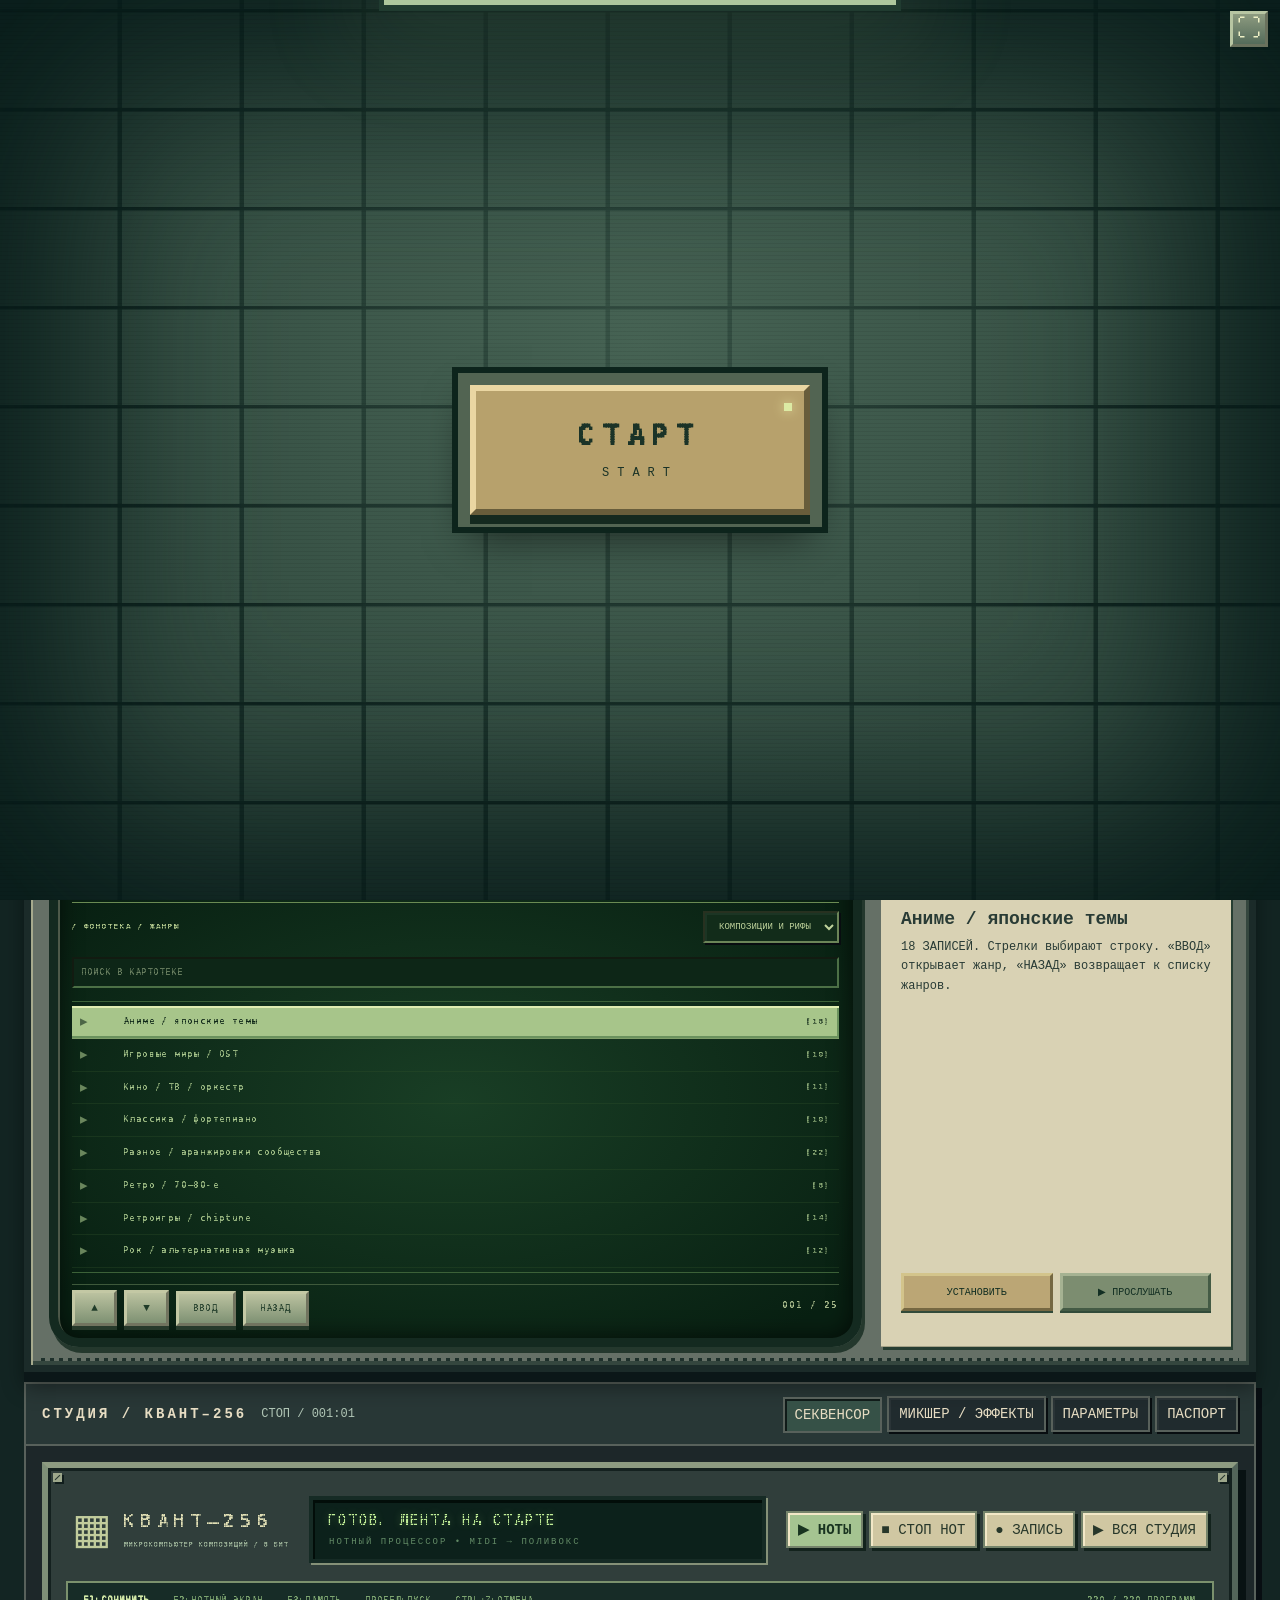
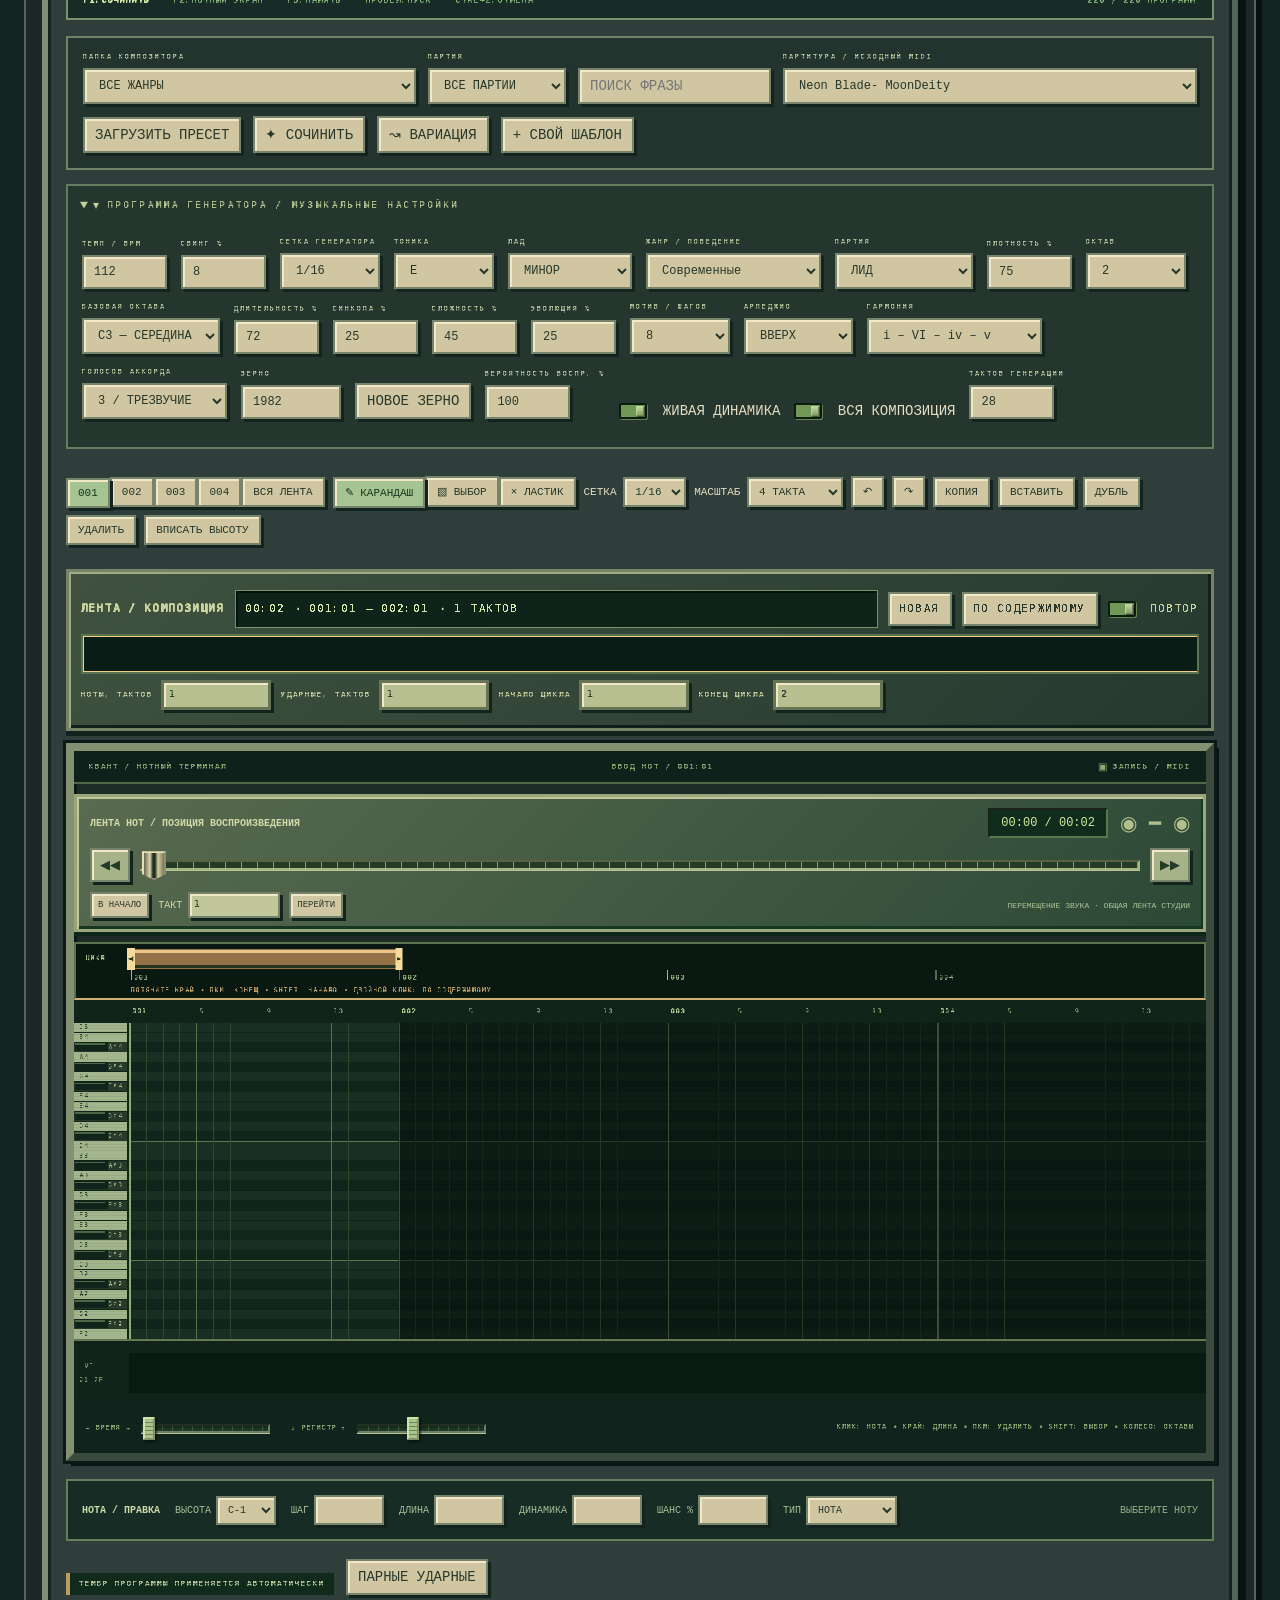
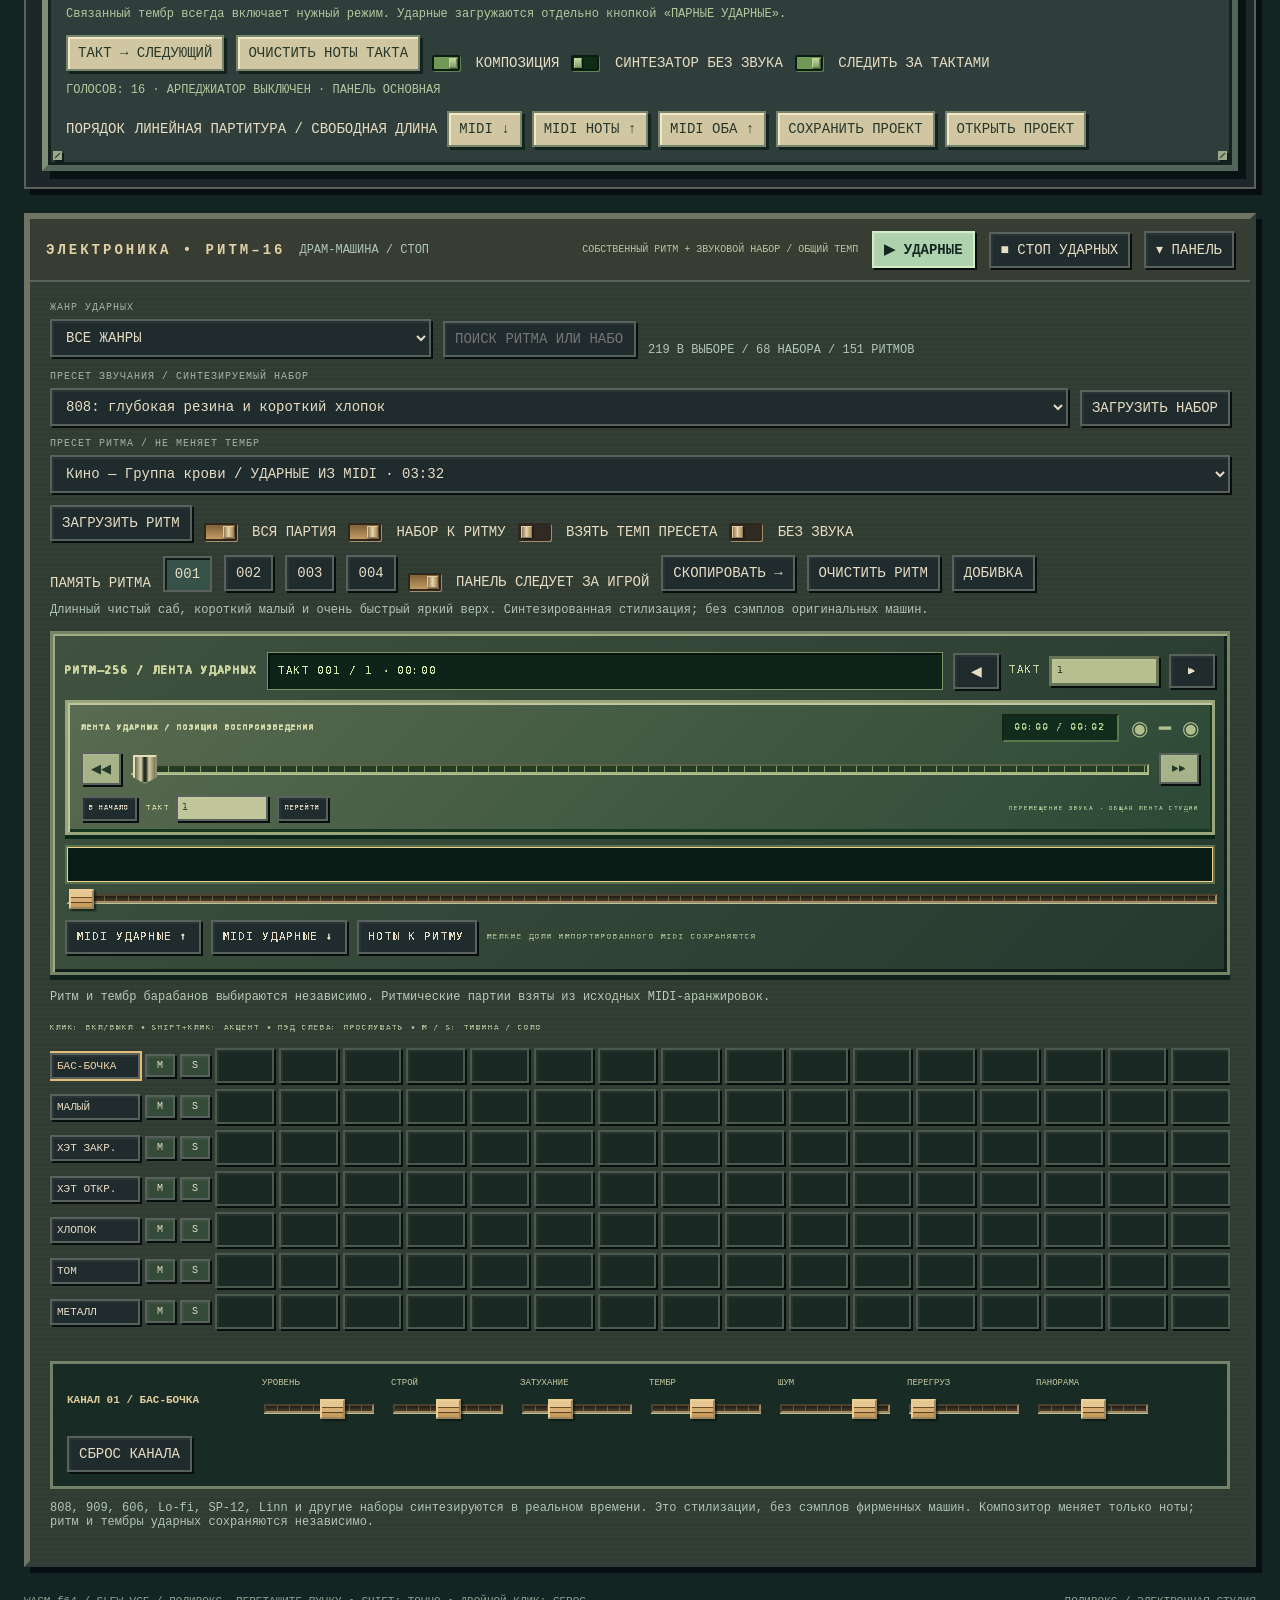
<file: index.html>
<!DOCTYPE html>

<html lang="ru"><head><meta charset="utf-8"/><meta content="width=device-width,initial-scale=1" name="viewport"/><title>ФОРМАНТА — Лаборатория звука</title>
<link href="assets/studio.css?v=8.2.0" rel="stylesheet"/><link href="data:," rel="icon"/>
<!-- Превью ссылки в Discord, Telegram и социальных сетях -->
<meta content="website" property="og:type"/>
<meta content="Formanta — Sound Laboratory" property="og:site_name"/>
<meta content="ru_RU" property="og:locale"/>
<meta content="ФОРМАНТА — Лаборатория звука" property="og:title"/>
<meta content="Поливокс, фонотека настоящих MIDI, драм-машина и лаборатория звука." property="og:description"/>
<meta content="https://Starsclub1999.github.io/polivoks-studio/" property="og:url"/>
<meta content="https://Starsclub1999.github.io/polivoks-studio/preview.png" property="og:image"/>
<meta content="2240" property="og:image:width"/>
<meta content="1010" property="og:image:height"/>
<meta content="ФОРМАНТА — Поливокс и лаборатория звука" property="og:image:alt"/>
<!-- Крупная карточка для X / Twitter -->
<meta content="summary_large_image" name="twitter:card"/>
<meta content="ФОРМАНТА — Лаборатория звука" name="twitter:title"/>
<meta content="Polivoks, real MIDI repertoire, drum machine and a sound laboratory." name="twitter:description"/>
<meta content="https://Starsclub1999.github.io/polivoks-studio/preview.png" name="twitter:image"/>
<link href="assets/formanta.css?v=8.2.0" rel="stylesheet"/><link href="assets/laboratory.css?v=8.2.0" rel="stylesheet"/><link href="assets/laboratory82.css?v=8.2.0" rel="stylesheet"/></head><body class="booting"><button id="full" class="corner-full" title="Полный экран" aria-label="Полный экран">⛶</button><div class="formanta-startup" data-phase="ready" id="formantaStartup"><div class="clinic-wall"></div><div class="clinic-lamp"></div><div class="intro-ready" id="introReady"><button id="introStart"><span class="start-light"></span><b>СТАРТ</b><small>START</small></button></div><div class="intro-logo" hidden="" id="introLogo"><canvas aria-label="Форманта — Лаборатория звука" height="280" id="formantaLogo" width="960"></canvas><div class="intro-scope"><svg aria-hidden="true" viewbox="0 0 600 60"><path d="M0 30H120l10 -8 12 16 13 -34 14 52 14 -50 14 43 12 -26 12 15 13 -8H600"></path></svg></div><div class="logo-caption">ЛАБОРАТОРИЯ ЗВУКА</div><span class="logo-stamp">ЛАБОРАТОРИЯ № 82</span></div><div class="intro-language" hidden="" id="introLanguages"><h1>ВЫБЕРИТЕ ЯЗЫК / CHOOSE YOUR LANGUAGE</h1><button data-intro-language="ru">РУССКИЙ</button><button data-intro-language="en">ENGLISH</button></div><div class="intro-description" hidden="" id="introDescription"><small id="introCaseLabel">ПРИЁМНАЯ / ДЕЛО № 82</small><h1 id="introTitle">ФОРМАНТА</h1><h2 id="introSubtitle">Лаборатория звука</h2><p id="introCopy"></p><p id="introHint"></p><div class="intro-actions"><button id="introManual">ОТКРЫТЬ РУКОВОДСТВО</button><button class="accent" id="introEnter">ВОЙТИ В ЛАБОРАТОРИЮ</button></div><button class="subtle" id="introChangeLanguage">RU / EN</button></div></div><div id="studioApp" inert="">
<header><div class="brand"><span class="emblem">Ф</span><div><strong>ФОРМАНТА</strong><small>ЛАБОРАТОРИЯ ЗВУКА / ЛАБОРАТОРИЯ № 82</small></div></div><div class="toptools"><span id="status"><i class="led" id="audioLed"></i>СТУДИЯ ОЖИДАЕТ</span><button class="accent" id="power">ВКЛЮЧИТЬ ЗВУК</button><button class="red" id="panic" title="Остановить всё: Escape">СБРОС</button><button id="helpBtn">ИНСТРУКЦИЯ</button><button aria-controls="settingsDialog" aria-expanded="false" aria-haspopup="dialog" class="settings-open" id="settingsOpen"><span aria-hidden="true" class="gear-icon">⚙</span><span>НАСТРОЙКИ</span></button></div></header><section id="bootPanel" role="status" style="margin:12px 24px;padding:15px;border:2px solid #8ea885;background:#182a27;color:#e7ddc3;font-family:monospace;line-height:1.6"><h2>ПОЛИВОКС / ЗАПУСК СТУДИИ</h2><p id="bootMessage">Загрузка студии. Для запуска без сервера откройте OPEN_FORMANTA.html. Для модульного сайта используйте localhost или HTTPS.</p><div id="bootDetail"></div><div id="bootActions"><button id="safeStart">ЧИСТЫЙ ЗАПУСК</button><button id="memoryOpen">ПАМЯТЬ И ВОССТАНОВЛЕНИЕ</button></div><noscript><p>Для студии необходимо включить JavaScript.</p></noscript></section>
<section aria-label="Память тембров Поливокса" class="preset-mini" id="synthMemory"><div class="memory-brand"><i class="memory-lamp"></i><b>ЭЛЕКТРОНИКА</b><small>ПАМЯТЬ ТЕМБРОВ · П–82</small></div><label><span>БАНК</span><select id="miniBank"></select></label><label><span>ТИП</span><select id="miniType"></select></label><label class="memory-program"><span>ПРОГРАММА</span><select id="miniPreset"></select></label><label class="memory-tempo"><span>ТЕМП СИНТ.</span><div><input aria-label="Темп синтезатора" id="synthTempo" type="number" min="1" max="450" step="1" value="120" title="Собственный темп арпеджиатора и синхронной модуляции; хранится в программе"/><button id="resetProgram" type="button" title="Восстановить все настройки выбранной программы" aria-label="Восстановить выбранный тембр">↺</button></div></label><div class="memory-buttons"><button id="miniPrevious" title="Предыдущий тембр">◀</button><button id="miniNext" title="Следующий тембр">▶</button><button id="miniListen" title="Прослушать тембр">♪</button><button id="savePatch" title="Сохранить свой тембр">+</button></div><output aria-live="polite" id="miniFxState"></output></section><div class="presetbar legacy-selector-strip"><label>КОЛЛЕКЦИЯ</label><select id="category"></select><select aria-label="Тип тембра" id="presetType"></select><input aria-label="Поиск пресетов" id="presetSearch" placeholder="ПОИСК ТЕМБРА" type="text"/><button id="prev">◀</button><select aria-label="Пресет синтезатора" id="preset"></select><button id="next">▶</button><span id="patchdesc"></span><div class="sep"></div></div>
<div class="type-submenu legacy-selector-strip"><div id="typeMenu" style="display:contents"></div><span class="count" id="presetCount"></span></div>
<div class="panel-toolbar"><span>ПАНЕЛЬ ПРИБОРА</span><button class="on" data-panel="main">ОСНОВНАЯ</button><button data-panel="fx">АРП / ЭФФЕКТЫ</button></div><div class="stage-shell" id="stageShell"><div class="stage-wrap" id="stageWrap"><canvas aria-label="Поливокс, секвенсор и осциллограф. Управление мышью, касанием и клавишами. Доступные ползунки — во вкладке Параметры." height="1010" id="stage" tabindex="0" width="2240"></canvas></div></div><div id="valueTip"></div>
<section aria-label="Картотека композиций и ритмов" class="library-device track-device" id="libraryDevice">
<div class="library-rail"><span class="bolt"></span><div class="device-brand">ЭЛЕКТРОНИКА <b>КМ–82</b><small>ФОНОТЕКА ЛАБОРАТОРИИ</small></div><div class="library-tabs"><button class="on" data-library="music">ФОНОТЕКА</button><button data-library="drum">РИТМЫ / НАБОРЫ</button></div><span class="power-bulb"></span><span class="bolt"></span></div>
<div class="library-body">
<div class="catalog-screen"><div class="catalog-screen-head"><span id="libraryScreenTitle">ФОНОТЕКА / ИСХОДНЫЕ MIDI</span><output id="libraryCount">000</output></div><div class="catalog-menu-bar"><output id="libraryPath"></output><select id="libraryType" aria-label="Тип записи"></select></div><input aria-label="Поиск в картотеке" id="librarySearch" placeholder="ПОИСК В КАРТОТЕКЕ"/><div aria-label="Записи картотеки" class="library-rows" id="libraryRows" role="listbox" tabindex="0"></div><div class="library-transport"><button id="libraryPrevious" aria-label="Предыдущая строка">▲</button><button id="libraryNext" aria-label="Следующая строка">▼</button><button id="libraryEnter">ВВОД</button><button id="libraryBack">НАЗАД</button><span id="libraryPosition">001</span></div></div>
<aside class="catalog-card"><div class="paper-pin"></div><small id="libraryCardTag">КАРТОЧКА КОМПОЗИЦИИ</small><h2 id="libraryCardTitle"></h2><p id="libraryCardDescription"></p><div id="librarySource"></div><label id="libraryPartWrap">ПАРТИЯ MIDI<select id="libraryPart"></select></label><label id="libraryPairWrap"><input checked="" id="libraryPair" type="checkbox"/> НОТЫ + ПАРНЫЕ УДАРНЫЕ</label><label id="libraryPatchWrap">ТЕМБР К КОМПОЗИЦИИ<select id="libraryPatch"></select></label><div class="library-load"><button id="libraryLoad">УСТАНОВИТЬ</button><button id="libraryListen">▶ ПРОСЛУШАТЬ</button></div><span id="libraryBusy" role="status"></span></aside></div></section><section class="workspace" id="mainWorkspace"><div class="racktitle"><strong>СТУДИЯ / КВАНТ–256</strong><span class="readout" id="position">СТОП / 001:01</span><div class="tabs"><button class="on" data-tab="sequencer">СЕКВЕНСОР</button><button data-tab="mixer">МИКШЕР / ЭФФЕКТЫ</button><button data-tab="params">ПАРАМЕТРЫ</button><button data-tab="manual">ПАСПОРТ</button></div></div>
<div class="rackbody" id="sequencer">
<div class="computer-bezel"><span class="rack-screw tl"></span><span class="rack-screw tr"></span><span class="rack-screw bl"></span><span class="rack-screw br"></span>
<div class="computer-head"><div class="computer-mark"><span>▦</span><div><b>КВАНТ–256</b><small>МИКРОКОМПЬЮТЕР КОМПОЗИЦИЙ / 8 БИТ</small></div></div><div class="vfd"><span id="compDisplay">ГОТОВ. ЛЕНТА НА СТАРТЕ</span><small>НОТНЫЙ ПРОЦЕССОР • MIDI → ПОЛИВОКС</small></div><div class="transport"><button class="accent" id="play">▶ НОТЫ</button><button id="stop">■ СТОП НОТ</button><button id="liveRec">● ЗАПИСЬ</button><button id="playAll">▶ ВСЯ СТУДИЯ</button></div></div>
<div class="computer-menu"><b>F1:СОЧИНИТЬ</b><span>F2:НОТНЫЙ ЭКРАН</span><span>F3:ПАМЯТЬ</span><span>ПРОБЕЛ:ПУСК</span><span>CTRL+Z:ОТМЕНА</span><span id="compCount"></span></div>
<div class="controls preset-controls"><label class="field"><span>ПАПКА КОМПОЗИТОРА</span><select id="compGenre"></select></label><label class="field"><span>ПАРТИЯ</span><select id="compRoleFilter"></select></label><input class="book-search" id="compSearch" placeholder="ПОИСК ФРАЗЫ" type="text"/><label class="field grow"><span>ПАРТИТУРА / ИСХОДНЫЙ MIDI</span><select id="compPreset"></select></label><button id="loadComp">ЗАГРУЗИТЬ ПРЕСЕТ</button><button id="generate">✦ СОЧИНИТЬ</button><button id="mutate">↝ ВАРИАЦИЯ</button><button id="saveCompPreset">+ СВОЙ ШАБЛОН</button></div>
<details class="program-settings" open=""><summary>▾ ПРОГРАММА ГЕНЕРАТОРА / МУЗЫКАЛЬНЫЕ НАСТРОЙКИ</summary><div class="controls settings-grid">
<label class="field"><span>ТЕМП / BPM</span><input id="bpm" max="600" min="10" type="number" value="112"/></label><label class="field"><span>СВИНГ %</span><input id="swing" max="65" min="0" type="number" value="8"/></label><label class="field"><span>СЕТКА ГЕНЕРАТОРА</span><select id="division"><option value="4">1/16</option><option value="2">1/8</option><option value="8">1/32</option><option value="3">1/8T</option></select></label>
<label class="field"><span>ТОНИКА</span><select id="root"></select></label><label class="field"><span>ЛАД</span><select id="scale"><option value="minor">МИНОР</option><option value="major">МАЖОР</option><option value="phrygian">ФРИГИЙСКИЙ</option><option value="dorian">ДОРИЙСКИЙ</option><option value="harmonic">ГАРМ. МИНОР</option><option value="pentatonic">ПЕНТАТОНИКА</option><option value="chromatic">ХРОМАТИКА</option><option value="lydian">ЛИДИЙСКИЙ</option><option value="blues">БЛЮЗ</option><option value="whole">ЦЕЛОТОННЫЙ</option></select></label>
<label class="field"><span>ЖАНР / ПОВЕДЕНИЕ</span><select id="genStyle"></select></label><label class="field"><span>ПАРТИЯ</span><select id="compRole"><option value="bass">БАС</option><option selected="" value="lead">ЛИД</option><option value="arp">АРПЕДЖИО</option><option value="pad">ПАД / АККОРДЫ</option><option value="bell">КОЛОКОЛ</option><option value="drone">ДРОН</option><option value="keys">КЛАВИШИ</option><option value="pluck">ЩИПКОВЫЙ</option><option value="fx">ЭФФЕКТ</option><option value="amp">ПЕРКУССИЯ</option><option value="brass">МЕДНЫЕ</option><option value="strings">СТРУННЫЕ</option><option value="poly">ПОЛИФОНИЯ</option></select></label>
<label class="field"><span>ПЛОТНОСТЬ %</span><input id="density" max="100" min="5" type="number" value="75"/></label><label class="field"><span>ОКТАВ</span><select id="octaves"><option>1</option><option selected="">2</option><option>3</option></select></label><label class="field"><span>БАЗОВАЯ ОКТАВА</span><select id="baseOct"><option value="2">C2 — НИЗ</option><option selected="" value="3">C3 — СЕРЕДИНА</option><option value="4">C4 — ВЕРХ</option></select></label>
<label class="field"><span>ДЛИТЕЛЬНОСТЬ %</span><input id="compGate" max="190" min="10" type="number" value="72"/></label><label class="field"><span>СИНКОПА %</span><input id="syncopation" max="100" min="0" type="number" value="25"/></label><label class="field"><span>СЛОЖНОСТЬ %</span><input id="complexity" max="100" min="0" type="number" value="45"/></label><label class="field"><span>ЭВОЛЮЦИЯ %</span><input id="evolution" max="100" min="0" type="number" value="25"/></label>
<label class="field"><span>МОТИВ / ШАГОВ</span><select id="motifLen"><option>4</option><option selected="">8</option><option>16</option></select></label><label class="field"><span>АРПЕДЖИО</span><select id="arpMode"><option value="up">ВВЕРХ</option><option value="down">ВНИЗ</option><option value="pendulum">МАЯТНИК</option><option value="random">СЛУЧАЙНО</option><option value="ordered">ПО МОТИВУ</option></select></label>
<label class="field"><span>ГАРМОНИЯ</span><select id="progression"><option value="0,5,3,4">i – VI – iv – v</option><option value="0,3,5,4">i – iv – VI – v</option><option value="0,6,5,6">i – VII – VI – VII</option><option value="0,0,3,4">i – i – iv – v</option><option value="0,1,0,3">i – II – i – iv</option><option value="0,4,5,3">I – V – vi – IV</option><option value="0,0,0,0">ПЕДАЛЬ / ОДИН АККОРД</option></select></label>
<label class="field"><span>ГОЛОСОВ АККОРДА</span><select id="voicing"><option value="1">1 / МОНО</option><option value="2">2 / ДУЭТ</option><option selected="" value="3">3 / ТРЕЗВУЧИЕ</option><option value="4">4 / СЕПТАККОРД</option></select></label><label class="field"><span>ЗЕРНО</span><input id="compSeed" max="999999" min="1" style="width:100px" type="number" value="1982"/></label><button id="newSeed">НОВОЕ ЗЕРНО</button>
<label class="field"><span>ВЕРОЯТНОСТЬ ВОСПР. %</span><input id="probability" max="100" min="0" type="number" value="100"/></label><label><input checked="" id="human" type="checkbox"/> ЖИВАЯ ДИНАМИКА</label><label><input checked="" id="generateAll" type="checkbox"/> ВСЯ КОМПОЗИЦИЯ</label><label class="field"><span>ТАКТОВ ГЕНЕРАЦИИ</span><input id="generateBars" max="4294967295" min="1" type="number" value="28"/></label>
</div></details>
<div class="roll-toolbar"><div><button class="bank on" data-bank="0">A</button><button class="bank" data-bank="1">B</button><button class="bank" data-bank="2">C</button><button class="bank" data-bank="3">D</button><button id="rollAll">ВСЯ ЛЕНТА</button></div><div><button class="on" id="toolDraw" title="Рисовать ноты">✎ КАРАНДАШ</button><button id="toolSelect" title="Выделять ноты">▧ ВЫБОР</button><button id="toolErase">× ЛАСТИК</button></div><label>СЕТКА <select id="rollSnap"><option value="1">1/16</option><option value=".5">1/32</option><option value=".25">1/64</option><option value="2">1/8</option><option value="4">1/4</option></select></label><label>МАСШТАБ <select id="rollSpan"><option value="64">4 ТАКТА</option><option value="128">8 ТАКТОВ</option><option value="256">16 ТАКТОВ</option><option value="512">32 ТАКТА</option><option value="all">ВСЯ ЛЕНТА</option><option value="32">2 ТАКТА</option><option value="16">1 ТАКТ</option><option value="8">½ ТАКТА</option></select></label><button id="undoRoll">↶</button><button id="redoRoll">↷</button><button id="copyNotes">КОПИЯ</button><button id="pasteNotes">ВСТАВИТЬ</button><button id="duplicateNotes">ДУБЛЬ</button><button id="deleteNotes">УДАЛИТЬ</button><button id="fitNotes">ВПИСАТЬ ВЫСОТУ</button></div>
<div class="timeline-console"><div class="timeline-top"><b>ЛЕНТА / КОМПОЗИЦИЯ</b><output id="timelineReadout">00:00</output><button id="newComposition">НОВАЯ</button><button id="fitSong">ПО СОДЕРЖИМОМУ</button><label><input checked="" id="timelineLoop" type="checkbox"/> ПОВТОР</label></div><canvas aria-label="Обзор всей партитуры; перетаскивание перемещает окно редактора" height="52" id="songOverview" tabindex="0" width="1600"></canvas><div class="timeline-lengths"><label>НОТЫ, ТАКТОВ <input id="noteLength" max="4294967295" min=".0625" step=".0625" type="number" value="4"/></label><label>УДАРНЫЕ, ТАКТОВ <input id="drumLength" max="4294967295" min=".0625" step=".0625" type="number" value="4"/></label><label>НАЧАЛО ЦИКЛА <input id="loopFrom" max="4294967295.99" min="1" step=".0625" type="number" value="1"/></label><label>КОНЕЦ ЦИКЛА <input id="loopTo" max="4294967296" min="1.0625" step=".0625" type="number" value="5"/></label></div></div>
<div class="crt-frame"><div class="crt-caption"><span>КВАНТ / НОТНЫЙ ТЕРМИНАЛ</span><button class="view-follow" id="noteFollow" hidden="" title="Вернуть просмотр к воспроизведению">ПРИВЯЗКА</button><span id="rollReadout">ВВОД НОТ / 001:01</span><span>▣ ЗАПИСЬ / MIDI</span></div><section class="tape-deck" id="noteTape"><div class="tape-deck-head"><b>ЛЕНТА НОТ / ПОЗИЦИЯ ВОСПРОИЗВЕДЕНИЯ</b><output id="noteTapeTime">00:00 / 00:00</output><span aria-hidden="true" class="tape-reels">◉ ━ ◉</span></div><div class="tape-scrub"><button data-tape-part="note" data-tape-skip="-16" title="Назад на такт">◀◀</button><input aria-label="Перемотка нот" id="noteTapeSeek" max="16" min="0" step="0.125" type="range" value="0"/><button data-tape-part="note" data-tape-skip="16" title="Вперёд на такт">▶▶</button></div><div class="tape-deck-foot"><button data-tape-home="" data-tape-part="note">В НАЧАЛО</button><label>ТАКТ <input id="noteTapeBar" max="4294967295" min="1" step="1" type="number" value="1"/></label><button data-tape-go="" data-tape-part="note">ПЕРЕЙТИ</button><small>ПЕРЕМЕЩЕНИЕ ЗВУКА · ОБЩАЯ ЛЕНТА СТУДИИ</small></div></section><canvas aria-label="Толстая полоса длины: тянуть левый или правый край для обрезки диапазона воспроизведения" height="76" id="timelineRuler" tabindex="0" width="1600"></canvas><div class="roll-screen" id="rollScreen"><canvas aria-label="Редактор нот piano roll: клик — добавить, перетащить — двигать, правый край — длина, правая кнопка — удалить" height="570" id="pianoRoll" tabindex="0" width="1600"></canvas><div id="rollHead"></div></div><div class="crt-nav"><label>← ВРЕМЯ → <input id="rollScroll" max="0" min="0" step="1" type="range" value="0"/></label><label>↓ РЕГИСТР ↑ <input id="pitchScroll" max="127" min="31" step="1" type="range" value="72"/></label><span>КЛИК: НОТА • КРАЙ: ДЛИНА • ПКМ: УДАЛИТЬ • SHIFT: ВЫБОР • КОЛЕСО: ОКТАВЫ</span></div></div>
<div class="note-inspector"><b>НОТА / ПРАВКА</b><label>ВЫСОТА <select id="editPitch"></select></label><label>ШАГ <input id="editStart" max="68719476719.875" min="0" step=".25" type="number"/></label><label>ДЛИНА <input id="editDuration" max="68719476720" min=".001" step=".25" type="number"/></label><label>ДИНАМИКА <input id="editVelocity" max="100" min="1" type="number"/></label><label>ШАНС % <input id="editChance" max="100" min="0" type="number"/></label><label>ТИП <select id="editMode"><option value="0">НОТА</option><option value="1">АКЦЕНТ</option><option value="2">СЛАЙД</option><option value="3">2 ПОВТОРА</option><option value="4">3 ПОВТОРА</option></select></label><span id="selectionInfo">ВЫБЕРИТЕ НОТУ</span></div>
<p class="book-hint" id="composerHint"></p><div class="controls"><span class="program-auto">ТЕМБР ПРОГРАММЫ ПРИМЕНЯЕТСЯ АВТОМАТИЧЕСКИ</span><button id="loadMatchedDrums">ПАРНЫЕ УДАРНЫЕ</button><span class="readout">Связанный тембр всегда включает нужный режим. Ударные загружаются отдельно кнопкой «ПАРНЫЕ УДАРНЫЕ».</span></div><div class="controls"><button id="copyBank">ТАКТ → СЛЕДУЮЩИЙ</button><button id="clearBank">ОЧИСТИТЬ НОТЫ ТАКТА</button><label><input checked="" id="songMode" type="checkbox"/> КОМПОЗИЦИЯ</label><label><input id="synthMute" type="checkbox"/> СИНТЕЗАТОР БЕЗ ЗВУКА</label><label><input checked="" id="follow" type="checkbox"/> СЛЕДИТЬ ЗА ТАКТАМИ</label><span class="readout" id="polyHint">МОНО / ДУО • АККОРДЫ: ПЕРЕКЛЮЧИТЕ В РАСШИРЕННЫЙ РЕЖИМ</span></div>
<div class="editorfooter"><span>ПОРЯДОК</span><div class="arrange" id="arrange"></div><button id="midiOut">MIDI ↓</button><button id="midiIn">MIDI НОТЫ ↑</button><button id="midiBothIn">MIDI ОБА ↑</button><button id="projectSave">СОХРАНИТЬ ПРОЕКТ</button><button id="projectLoad">ОТКРЫТЬ ПРОЕКТ</button></div>
</div>
</div>
<div class="rackbody hidden" id="mixer"><div class="controls"><label class="field"><span>УДАРНЫЕ / УРОВЕНЬ</span><input id="drumVolume" max="1" min="0" step=".01" type="range" value=".65"/></label><label class="field"><span>ПЕРЕГРУЗ УДАРНЫХ</span><input id="drumDrive" max="1" min="0" step=".01" type="range" value=".15"/></label><label class="field"><span>ЭХО / МИКС</span><input id="delay" max=".7" min="0" step=".01" type="range" value=".12"/></label><label class="field"><span>ЭХО / ОБР. СВЯЗЬ</span><input id="feedback" max=".85" min="0" step=".01" type="range" value=".28"/></label><label class="field"><span>ЭХО / ДОЛЯ</span><select id="delayTime"><option value=".75">3/16</option><option value=".5">1/8</option><option value="1">1/4</option><option value="1.5">3/8</option></select></label><label class="field"><span>РЕВЕРБЕРАЦИЯ</span><input id="reverb" max=".65" min="0" step=".01" type="range" value=".12"/></label><label class="field"><span>ОБЩИЙ УРОВЕНЬ</span><input id="master" max="1" min="0" step=".01" type="range" value=".6"/></label><button class="red" id="rec">● ЗАПИСАТЬ WAV</button><span class="readout" id="recTime">00:00</span></div></div>
<div class="rackbody hidden" id="params"><p class="readout">Все параметры панели доступны здесь с клавиатуры. На приборе: тянуть ручку вверх/вниз, колесо мыши, Shift — точно, двойной клик — начальное значение. Щелчки селекторов точно совмещены с нанесённой шкалой.</p><div class="extra-rack hidden"><h3>СИНТЕЗ+ / ХАРАКТЕР ТЕМБРА</h3><p class="readout" id="extraState"></p><div id="extraParams"></div><p class="readout">Дополнительные параметры расширенного тракта: частотное отношение генератора II, фазовая и кольцевая модуляция, PWM, хорус и кассетная окраска. Они сохраняются в тембре. Обработка зерном и хорусом затрагивает только синтезатор.</p></div><div id="paramAccess"></div></div>
<div class="rackbody hidden" id="manual"><div class="manual-invitation"><div class="folder-preview"><span>Ф–82</span><b>ЛАБОРАТОРНОЕ ДЕЛО</b><small>ПОЛИВОКС / ПРИБОРЫ И МЕТОДИКА</small><button id="manualOpenFull">ОТКРЫТЬ ПАПКУ</button></div><p>Руководство по всем приборам, маршруту сигнала, настройке тембров, MIDI, редакторам, записи и истории Поливокса.</p></div></div>
</section>
<section class="workspace drum-workspace" id="drumWorkspace"><div class="racktitle"><strong>ЭЛЕКТРОНИКА • РИТМ–16</strong><span class="readout" id="drumPosition">ДРАМ-МАШИНА / СТОП</span><span class="drum-independent">СОБСТВЕННЫЙ РИТМ + ЗВУКОВОЙ НАБОР / ОБЩИЙ ТЕМП</span><button class="accent" id="drumPlay">▶ УДАРНЫЕ</button><button id="drumStop">■ СТОП УДАРНЫХ</button><button id="drumCollapse">▾ ПАНЕЛЬ</button></div><div class="drumbody" id="drumPanel">
<div class="controls"><label class="field"><span>ЖАНР УДАРНЫХ</span><select id="drumGenre"></select></label><input class="book-search" id="drumSearch" placeholder="ПОИСК РИТМА ИЛИ НАБОРА" type="text"/><span class="readout" id="drumBookCount"></span></div><div class="controls"><label class="field grow"><span>ПРЕСЕТ ЗВУЧАНИЯ / СИНТЕЗИРУЕМЫЙ НАБОР</span><select id="drumKit"></select></label><button id="applyKit">ЗАГРУЗИТЬ НАБОР</button><label class="field grow"><span>ПРЕСЕТ РИТМА / НЕ МЕНЯЕТ ТЕМБР</span><select id="drumPreset"></select></label><button id="applyDrums">ЗАГРУЗИТЬ РИТМ</button><label><input checked="" id="drumLoad4" type="checkbox"/> ВСЯ ПАРТИЯ</label><label><input checked="" id="drumFollowKit" type="checkbox"/> НАБОР К РИТМУ</label><label><input id="drumTempo" type="checkbox"/> ВЗЯТЬ ТЕМП ПРЕСЕТА</label><label><input id="drumMute" type="checkbox"/> БЕЗ ЗВУКА</label></div>
<div class="controls"><span>ПАМЯТЬ РИТМА</span><button class="drumbank on" data-dbank="0">A</button><button class="drumbank" data-dbank="1">B</button><button class="drumbank" data-dbank="2">C</button><button class="drumbank" data-dbank="3">D</button><label><input checked="" id="drumFollow" type="checkbox"/> ПАНЕЛЬ СЛЕДУЕТ ЗА ИГРОЙ</label><button id="copyDrumBank">СКОПИРОВАТЬ →</button><button id="clearDrumBank">ОЧИСТИТЬ РИТМ</button><button id="drumFill">ДОБИВКА</button><span class="readout" id="kitDesc"></span></div>
<div class="tape-navigation"><div class="tape-title"><b>РИТМ–256 / ЛЕНТА УДАРНЫХ</b><button class="view-follow" id="drumFollowView" hidden="" title="Вернуть просмотр к воспроизведению">ПРИВЯЗКА</button><output id="drumPageInfo">ТАКТ 001</output><button id="drumPrev">◀</button><label>ТАКТ <input id="drumBarJump" max="4294967295" min="1" type="number" value="1"/></label><button id="drumNext">▶</button></div><section class="tape-deck" id="drumTape"><div class="tape-deck-head"><b>ЛЕНТА УДАРНЫХ / ПОЗИЦИЯ ВОСПРОИЗВЕДЕНИЯ</b><output id="drumTapeTime">00:00 / 00:00</output><span aria-hidden="true" class="tape-reels">◉ ━ ◉</span></div><div class="tape-scrub"><button data-tape-part="drum" data-tape-skip="-16" title="Назад на такт">◀◀</button><input aria-label="Перемотка ударных" id="drumTapeSeek" max="16" min="0" step="0.125" type="range" value="0"/><button data-tape-part="drum" data-tape-skip="16" title="Вперёд на такт">▶▶</button></div><div class="tape-deck-foot"><button data-tape-home="" data-tape-part="drum">В НАЧАЛО</button><label>ТАКТ <input id="drumTapeBar" max="4294967295" min="1" step="1" type="number" value="1"/></label><button data-tape-go="" data-tape-part="drum">ПЕРЕЙТИ</button><small>ПЕРЕМЕЩЕНИЕ ЗВУКА · ОБЩАЯ ЛЕНТА СТУДИИ</small></div></section><canvas aria-label="Обзор длинной партии ударных" height="48" id="drumOverview" width="1600"></canvas><input aria-label="Прокрутка тактов нижней драм-машины" id="drumBarScroll" max="3" min="0" step="1" type="range" value="0"/><div class="tape-actions"><button id="drumMidiIn">MIDI УДАРНЫЕ ↑</button><button id="drumMidiOut">MIDI УДАРНЫЕ ↓</button><button id="loadMatchedNotes">НОТЫ К РИТМУ</button><span>МЕЛКИЕ ДОЛИ ИМПОРТИРОВАННОГО MIDI СОХРАНЯЮТСЯ</span></div></div>
<p class="book-hint" id="rhythmHint">Ритм и тембр барабанов выбираются независимо. Ритмические партии взяты из исходных MIDI-аранжировок.</p><div class="drum-legend">КЛИК: ВКЛ/ВЫКЛ • SHIFT+КЛИК: АКЦЕНТ • ПЭД СЛЕВА: ПРОСЛУШАТЬ • M / S: ТИШИНА / СОЛО</div><div class="gridscroll"><div id="drumSheet"><div id="drumGrid"></div><div id="drumHead" aria-hidden="true"></div></div></div>
<div class="drum-channel" id="drumChannel"><b id="drumSelected">КАНАЛ 01 / БАС-БОЧКА</b><label>УРОВЕНЬ <input id="trackLevel" max="1.5" min="0" step=".01" type="range" value=".85"/></label><label>СТРОЙ <input id="trackPitch" max="24" min="-24" step="1" type="range" value="0"/></label><label>ЗАТУХАНИЕ <input id="trackDecay" max="3" min=".15" step=".01" type="range" value="1"/></label><label>ТЕМБР <input id="trackTone" max="1" min="0" step=".01" type="range" value=".5"/></label><label>ШУМ <input id="trackNoise" max="1" min="0" step=".01" type="range" value=".6"/></label><label>ПЕРЕГРУЗ <input id="trackDrive" max="1" min="0" step=".01" type="range" value="0"/></label><label>ПАНОРАМА <input id="trackPan" max="1" min="-1" step=".01" type="range" value="0"/></label><button id="trackReset">СБРОС КАНАЛА</button></div><p class="readout">808, 909, 606, Lo-fi, SP-12, Linn и другие наборы синтезируются в реальном времени. Это стилизации, без сэмплов фирменных машин. Композитор меняет только ноты; ритм и тембры ударных сохраняются независимо.</p>
</div></section>
<div class="footer"><span id="engineInfo">WASM f64 / SLEW VCF / ПОЛИВОКС</span><span>ПЕРЕТАЩИТЕ РУЧКУ • SHIFT: ТОЧНО • ДВОЙНОЙ КЛИК: СБРОС</span><span>ПОЛИВОКС / ЭЛЕКТРОННАЯ СТУДИЯ</span></div><div id="toast" role="status"></div><input accept=".json,.mid,.midi" hidden="" id="fileInput" type="file"/><dialog id="nameDialog"><h3>СОХРАНИТЬ ТЕМБР</h3><input id="patchName" maxlength="55" placeholder="Название пресета" style="width:100%" type="text"/><p><button id="confirmPatch">СОХРАНИТЬ</button> <button id="cancelPatch">ОТМЕНА</button></p></dialog>
<dialog id="storageDialog"><h2>ПАМЯТЬ СТУДИИ / ВОССТАНОВЛЕНИЕ</h2><p>Используется память Поливокса этого адреса браузера. Личные тембры и проекты сохраняются. Прежние JSON-проекты можно открыть обычной кнопкой «ОТКРЫТЬ ПРОЕКТ»; их тембр и ноты помечаются как импортированные, если старой фабричной записи больше нет.</p><p>Очистка удалит текущую сессию, аудионастройки и устаревшие ключи Поливокса в этом адресе браузера. Ваши тембры и шаблоны композитора сохранятся. Данные других приложений не затрагиваются.</p><p>Старое хранилище file:// изолировано от нового локального адреса. Его данные здесь не используются и не создают нагрузку.</p><label><input id="erasePersonal" type="checkbox"/> Удалить также мои тембры и шаблоны композитора</label><div class="storage-actions"><button id="backupStorage">СКАЧАТЬ РЕЗЕРВНУЮ КОПИЮ</button><button id="restoreStorage">ВОССТАНОВИТЬ КОПИЮ</button><button class="red" id="clearStorage">ОЧИСТИТЬ И ПЕРЕЗАПУСТИТЬ</button><button id="closeStorage">ЗАКРЫТЬ</button></div><input accept=".json" hidden="" id="storageFile" type="file"/><p id="storageNotice"></p></dialog><dialog aria-labelledby="settingsTitle" class="settings-dialog" id="settingsDialog"><div class="settings-title"><h2 id="settingsTitle">НАСТРОЙКИ ЛАБОРАТОРИИ</h2><button aria-label="Закрыть настройки" id="settingsClose">×</button></div><div class="settings-body"><section id="settingsGeneral"><h3>ИНТЕРФЕЙС И ПАМЯТЬ</h3><button id="storageBtn">ПАМЯТЬ / ОЧИСТКА</button><button id="returnReception">ПРИЁМНАЯ</button><label class="device-sound-setting"><input checked="" id="deviceSounds" type="checkbox"/> ЗВУКИ ПРИБОРОВ</label><label>ГРОМКОСТЬ УПРАВЛЕНИЯ <input id="deviceSoundVolume" type="range" min="0" max="1" step=".01" value=".32"/></label><span class="language-switch"><button data-language="ru">RU</button><button data-language="en">EN</button></span></section><section id="settingsInstrument"><h3>ИСПОЛНЕНИЕ И РЕЖИМ ПРИБОРА</h3><label>КОЛЕСО МОДУЛЯЦИИ <input id="performanceWheel" max="1" min="0" step=".001" type="range" value="0"/></label><label>ДАВЛЕНИЕ <input id="performancePressure" max="1" min="0" step=".001" type="range" value="0"/></label><label>СТРОЙ ±2 <input id="performanceBend" max="1" min="-1" step=".001" type="range" value="0"/></label><select id="engineMode" title="Оригинальный Поливокс или расширения панели"><option value="original">ОРИГИНАЛ · 1/2</option><option value="extended">РАСШИРЕННЫЙ · 16</option></select><label>МАСШТАБ <select id="zoom"><option value="fit">ВМЕСТИТЬ</option><option value="0.7">70%</option><option value="0.85">85%</option><option value="1">100%</option><option value="1.25">125%</option></select></label></section><section id="settingsAudio"><h3>АУДИОДВИЖОК И ЗАДЕРЖКА</h3><div class="audio-options"><label class="field"><span>АУДИО / БУФЕР</span><select id="audioProfile"><option value="auto">АВТО / ТЕСТ DSP</option><option value="direct">LIVE / БЕЗ PCM-ОЧЕРЕДИ</option><option value="live">PCM 43 мс / ИГРА</option><option value="buffered">PCM 128 мс / БЫСТРЕЕ</option><option value="safe">PCM 341 мс / СТАБИЛЬНЕЕ</option></select></label><span class="status-meter"><i id="peakMeter"></i></span><span class="readout" id="audioDiagnostic">48 кГц · сглаживание · DC-фильтр · оптимизированный DSP</span></div><div class="audio-options"><button id="nativeTone">▶ ЧИСТЫЙ ТОН / ТЕСТ</button><button id="resetAudioMeters">СБРОС СЧЁТЧИКОВ</button><label><input checked="" id="audioGraphics" type="checkbox"/> ПОЛНАЯ ГРАФИКА / СНЯТЬ: МИНИМУМ</label><button id="audioReport">СКАЧАТЬ ДИАГНОСТИКУ</button></div><p class="readout" id="diagnosticReadout">PCM-буфер ещё не запущен.</p><p class="readout">В буферном режиме тяжёлый синтез идёт в отдельном Worker; аудиопоток только выдаёт готовый PCM. «Провалы» — реальные случаи отсутствия готовых отсчётов в этой очереди, не счётчик USB или драйвера. PCM-профили добавляют 43, 128 или 341 мс. LIVE не добавляет отдельную PCM-очередь, но задержка браузера и устройства остаётся. АВТО выбирает профиль по стартовому тесту, а не гарантирует отсутствие провалов. «Чистый тон» создаётся встроенным OscillatorNode и обходит DSP. Если он тоже трещит, проверять нужно браузерный аудиовывод / систему. Если чистый тон чистый, а музыка нет — проверяйте счётчик провалов и нагрузку DSP. Снятие «Полная графика» снижает частоту отрисовки до 2 кадров/с. Диагностика не устанавливает причину на конкретном оборудовании автоматически.</p><p class="readout">Внутренние эффекты находятся на панели «АРП / ЭФФЕКТЫ». Микшер добавляет отдельные эффекты ко всей студии. Внешний вход подаётся перед фильтром; для непрерывной обработки включите «УДЕРЖАНИЕ ВХОДА».</p></section><section id="settingsConnections"><h3>ПОДКЛЮЧЕНИЯ</h3><div class="controls"><button id="midiConnect">ПОДКЛЮЧИТЬ MIDI</button><span class="readout" id="midiStatus">USB MIDI / CC 1, 7, 74, 71 · изгиб строя ±2</span><label><input id="externalHold" type="checkbox"/> УДЕРЖАНИЕ ВХОДА</label><button id="external">ВНЕШНИЙ АУДИОВХОД</button><label class="field"><span>ВНЕШНИЙ ВХОД В ФИЛЬТР</span><input id="externalLevel" max="1" min="0" step=".01" type="range" value="0"/></label><label><input id="phones" type="checkbox"/> МОНИТОР: ТЕЛЕФОНЫ</label></div></section></div></dialog></div><dialog class="folder-dialog" id="folderDialog"><div class="folder-cover"><div class="folder-bar"><span>Ф–82 / ТЕХНИЧЕСКОЕ ДЕЛО</span><button aria-label="Закрыть руководство" id="folderClose">×</button></div><div class="folder-inner"><aside class="folder-index"><h2>ОПИСЬ</h2><input id="folderSearch" placeholder="НАЙТИ ГЛАВУ"/><nav id="folderChapters"></nav></aside><article class="folder-paper"><div class="binder-holes"><i></i><i></i><i></i></div><div class="paper-header"><span>ФОРМАНТА / ЛАБОРАТОРИЯ ЗВУКА</span><span id="folderPage"></span></div><div class="folder-page-content" id="folderContent"></div><div class="folder-navigation"><button id="folderPrevious">◀ НАЗАД</button><output id="folderLeaf"></output><button id="folderNext">ДАЛЕЕ ▶</button></div></article></div></div></dialog><script src="js/i18n-data.js?v=8.2.0"></script><script src="js/i18n.js?v=8.2.0"></script><script src="js/device-sounds.js?v=8.2.0"></script><script src="js/help-content.js?v=8.2.0"></script><script src="js/manual-folder.js?v=8.2.0"></script><script src="js/startup.js?v=8.2.0"></script><script src="js/boot.js?v=8.2.0"></script></body></html>
</file>
<file: assets/studio.css>
:root{color-scheme:dark;--ink:#e7ddc3;--muted:#a1a79a;--mint:#a7e3ba;--orange:#e4a765;--panel:#1c2528;--edge:#58615b}*{box-sizing:border-box}body{margin:0;background:#0e171c;color:var(--ink);font:14px 'Courier New',monospace;background-image:linear-gradient(90deg,#0000 49.8%,#21303744 50%,#0000 50.2%),linear-gradient(#0000 49.8%,#21303744 50%,#0000 50.2%);background-size:64px 64px}button,input,select{font:inherit}button,select,input[type=number],input[type=text]{border:2px solid #58615b;background:#202b2e;color:var(--ink);padding:8px 10px;border-radius:0;box-shadow:inset 2px 2px #ffffff0b,2px 2px #080d10}button{cursor:pointer;white-space:nowrap}button:hover{border-color:var(--mint);color:#d4ffdf}button:active,button.on{transform:translateY(1px);background:#365147;box-shadow:inset 2px 2px #101b19}button.accent{background:#afd2ae;color:#132621;font-weight:bold;border-color:#d3ebc7}button.red{border-color:#b06958}input[type=range]{accent-color:#a5d8ae;vertical-align:middle}select{max-width:100%}header{max-width:2200px;margin:auto;padding:20px 24px 12px;display:flex;align-items:center;gap:24px;flex-wrap:wrap}.brand{display:flex;gap:14px;align-items:center}.emblem{width:40px;height:40px;border:3px solid #e5dcbf;display:grid;place-items:center;font-size:25px;font-weight:bold;box-shadow:4px 4px #627d71}.brand strong{display:block;letter-spacing:4px;font-size:24px}.brand small{font-size:10px;letter-spacing:3px;color:#96aa9c}.toptools{margin-left:auto;display:flex;align-items:center;gap:8px;flex-wrap:wrap}.led{display:inline-block;background:#493d30;width:8px;height:8px;margin-right:7px;box-shadow:0 0 0 2px #15201c}.led.on{background:#b4ff9c;box-shadow:0 0 10px #9fff8260}#status{font-size:12px;min-width:195px;color:#b4c6b7}.presetbar{margin:0 24px;background:#192225;border:2px solid #42514b;box-shadow:4px 4px #070e11;padding:10px 14px;display:flex;gap:10px;align-items:center;flex-wrap:wrap}.presetbar label{font-size:11px;color:#b3baa7;letter-spacing:1px}.presetbar #preset{min-width:260px;flex:1}.readout{font-size:12px;color:#b1c6b6}.sep{height:28px;border-left:2px solid #42514b}.stage-shell{position:relative;overflow:auto;padding-top:5px;scrollbar-color:#63786a #121c20}.stage-wrap{position:relative;margin:auto}#stage{display:block;width:2240px;height:1010px;touch-action:none;outline:none;image-rendering:pixelated}#valueTip{position:fixed;z-index:30;pointer-events:none;background:#d9e6ba;color:#16221a;padding:7px 10px;border:2px solid #57785d;box-shadow:4px 4px #0009;display:none;font-weight:bold}.workspace{margin:0 24px 24px;border:2px solid #58615b;background:#1d2729;box-shadow:6px 6px #080e12}.racktitle{background:#283736;padding:12px 16px;border-bottom:2px solid #58615b;display:flex;align-items:center;gap:14px;flex-wrap:wrap}.racktitle strong{letter-spacing:3px}.tabs{display:flex;gap:5px;margin-left:auto}.rackbody{padding:16px}.controls{display:flex;gap:12px;align-items:flex-end;flex-wrap:wrap;margin-bottom:14px}.field{display:flex;flex-direction:column;gap:6px}.field>span{font-size:10px;letter-spacing:1px;color:#a2b5a8}.field input[type=number]{width:85px}.field select{min-width:100px}.transport{display:flex;gap:6px}.bank{min-width:34px}.section-title{font-size:11px;letter-spacing:2px;color:#a8bfae;margin-bottom:10px}.gridscroll{overflow:auto;padding-bottom:8px}#noteGrid{display:grid;grid-template-columns:repeat(16,minmax(62px,1fr));gap:5px;min-width:1050px}.step{border:2px solid #485a50;background:#141f20;min-height:132px;padding:6px 4px;position:relative}.step.active{border-color:#a0d8a4;background:#28463d}.step.playing{box-shadow:inset 0 0 0 2px #e8cb88}.step .stepno{display:flex;justify-content:space-between;font-size:10px;color:#9eac96;margin:0 0 6px}.step select{width:100%;min-width:0;padding:4px 0;font-size:13px;border:0;box-shadow:none;background:#21342f}.step .gate{width:100%;margin:8px 0 0}.step small{font-size:9px;color:#91ae9a}.step button{width:100%;padding:4px;margin-top:5px;font-size:10px}.drumrow{display:grid;grid-template-columns:90px repeat(16,minmax(36px,1fr));gap:5px;min-width:850px;margin-bottom:6px;align-items:center}.drumcell{height:29px;border:2px solid #4b5a4e;background:#172224;padding:0;color:#788f7e}.drumcell.on{background:#c19462;color:#172223;border-color:#e5c28d;transform:none}.drumcell.playing{outline:2px solid #d9e9c4;outline-offset:-4px}.drumname{padding:5px;font-size:11px;text-align:left}.editorfooter{display:flex;gap:10px;align-items:center;flex-wrap:wrap;margin-top:12px}.arrange{display:flex;gap:5px;flex-wrap:wrap}.arrange select{width:54px;padding:7px}.help{max-width:1050px;line-height:1.7;font-size:13px}.help h3{color:#d4e3ba;font-size:14px;letter-spacing:2px;margin:25px 0 10px}.help a{color:#afd4b1}.help kbd{border:1px solid #68776d;padding:1px 5px;background:#101c1e}.hidden{display:none!important}.footer{padding:4px 24px 24px;display:flex;gap:14px;flex-wrap:wrap;font-size:11px;color:#8fa092}.footer span:last-child{margin-left:auto}#toast{position:fixed;bottom:24px;left:50%;transform:translateX(-50%);padding:14px 20px;background:#cdddb0;color:#172620;border:2px solid #72865e;box-shadow:5px 5px #0008;z-index:50;display:none;max-width:90vw;text-align:center}dialog{background:#1b2929;color:var(--ink);border:3px solid #97b294;max-width:700px;width:95%;padding:24px;box-shadow:12px 12px #0008}dialog::backdrop{background:#060e14cc}#paramAccess{display:grid;grid-template-columns:repeat(auto-fit,minmax(190px,1fr));gap:12px}.paramline{border:1px solid #435b4e;padding:9px}.paramline input{width:100%}.paramline label{font-size:11px;display:block;margin-bottom:8px}#patchdesc{margin-left:4px;max-width:430px;font-size:11px;line-height:1.35;color:#adbbab}#rec.on{color:#ffe1cc;background:#7d392f}@media(max-width:800px){header{padding:14px;gap:15px}.brand strong{font-size:20px}.brand small{font-size:8px}.toptools{margin-left:0}.presetbar,.workspace{margin-left:12px;margin-right:12px}.presetbar #preset{min-width:180px}.tabs{margin-left:0;flex-wrap:wrap}.rackbody{padding:10px}.presetbar #patchdesc{display:none}.footer{padding:12px}#status{min-width:0}.sep{display:none}}
@font-face{font-family:Kvant;src:url('polivoks-pixel.woff') format('woff');font-weight:400;font-display:swap}.computer-bezel{position:relative;background:#303e3b;border:6px solid #53655a;border-top-color:#8d9b81;border-left-color:#7e8f77;padding:18px;box-shadow:inset 0 0 0 3px #14211f,8px 8px #081213}.rack-screw{position:absolute;width:9px;height:9px;background:#9da78b;box-shadow:2px 2px #101d1c}.rack-screw:after{content:'';position:absolute;left:1px;right:1px;top:4px;height:1px;background:#23332d;transform:rotate(-45deg)}.tl{top:5px;left:5px}.tr{top:5px;right:5px}.bl{bottom:5px;left:5px}.br{bottom:5px;right:5px}.computer-head{display:flex;gap:20px;align-items:center;flex-wrap:wrap;padding:10px 6px 18px}.computer-mark{display:flex;align-items:center;gap:12px}.computer-mark>span{font-size:42px;color:#c1cc9c}.computer-mark b{display:block;font:24px Kvant,monospace;letter-spacing:3px;color:#e1dfb5}.computer-mark small{font:9px Kvant,monospace;color:#97ad94;display:block;margin-top:7px}.vfd{background:#0c211b;border:4px solid #162b25;box-shadow:inset 2px 3px #020d09,2px 2px #859178;padding:12px 16px;min-width:280px;flex:1}.vfd>span{display:block;font:18px Kvant,monospace;color:#c2ef98;text-shadow:0 0 8px #b6ed7c55}.vfd small{display:block;font-size:9px;letter-spacing:2px;color:#638b66;margin-top:7px}.computer-menu{display:flex;gap:24px;flex-wrap:wrap;padding:12px 16px;background:#172c27;border:2px solid #7b916d;color:#8fba7d;font:11px Kvant,monospace;margin-bottom:16px}.computer-menu b{color:#d1e7a6}.computer-menu #compCount{margin-left:auto}.preset-controls{padding:15px;background:#23332d;border:2px solid #718267}.preset-controls .grow{min-width:250px}.grow{flex:1}.program-settings{border:2px solid #657c61;margin-bottom:15px;background:#24362e}.program-settings summary{cursor:pointer;padding:12px;color:#bed49a;font:12px Kvant,monospace;letter-spacing:1px}.settings-grid{padding:14px;gap:14px}.settings-grid .field select{max-width:175px}.roll-toolbar{display:flex;gap:8px;align-items:center;flex-wrap:wrap;padding:12px 0;font-size:11px}.roll-toolbar button{padding:7px 10px}.roll-toolbar select{padding:6px}.crt-frame{background:#1c2b25;border:8px solid #839072;border-right-color:#3a4b3e;border-bottom-color:#3a4b3e;box-shadow:0 0 0 3px #0c1917,inset 3px 3px #0a1914,5px 5px #0a1513;position:relative}.crt-caption{display:flex;justify-content:space-between;gap:10px;padding:10px 15px;background:#0e211b;font:10px Kvant,monospace;color:#8fae73;border-bottom:2px solid #526746}.roll-screen{position:relative;background:#10231b;overflow:hidden}#pianoRoll{width:100%;height:auto;display:block;touch-action:none;outline:none;image-rendering:pixelated}#rollHead{position:absolute;display:none;top:5.6%;height:78.5%;width:2px;background:#f0bc77;pointer-events:none;box-shadow:0 0 6px #edbf7744}.crt-nav{display:flex;gap:20px;align-items:center;flex-wrap:wrap;padding:12px;color:#8caa72;font:9px Kvant,monospace;background:#10231d}.crt-nav label{display:flex;align-items:center;gap:8px;white-space:nowrap}.crt-nav input{max-width:160px}.crt-nav>span{margin-left:auto}.note-inspector{display:flex;gap:15px;align-items:center;flex-wrap:wrap;margin:18px 0;padding:14px;background:#172c25;border:2px solid #677d5c;font-size:10px}.note-inspector b{color:#c9d9a7}.note-inspector label{display:flex;align-items:center;gap:5px;color:#a5bf94}.note-inspector input{width:70px;padding:6px}.note-inspector select{padding:6px}.note-inspector #selectionInfo{color:#97af84;margin-left:auto}.computer-bezel button,.computer-bezel input,.computer-bezel select{border-color:#75846b;background:#d0c7a2;color:#27372a;box-shadow:inset 2px 2px #f2e8c7,3px 3px #13231d}.computer-bezel button.on,.computer-bezel button.accent{background:#a5c491;color:#193420}.computer-bezel .field>span{font:9px Kvant,monospace;color:#b2c59b}.computer-bezel .readout{color:#b4c79f}.computer-bezel .field select,.computer-bezel input[type=number]{font-size:12px}.computer-bezel input[type=range]{box-shadow:none}.drum-workspace{background:#303330;border:6px solid #6f7563;border-bottom-color:#323f38;border-right-color:#323f38}.drum-workspace .racktitle{background:#373d33;color:#e2d0a5}.drum-independent{font-size:10px;color:#b6c49d;margin-left:auto}.drumbody{padding:20px;background:repeating-linear-gradient(0deg,#303b32 0 3px,#333e35 3px 5px)}.drum-workspace .drumrow{grid-template-columns:90px 30px 30px repeat(16,minmax(30px,1fr))}.drum-workspace .drumcell{height:35px;background:#1b2924}.drum-workspace .drumcell.on{background:#c29b69;color:#1c271d}.drum-workspace .drumname.selected{outline:2px solid #e1bd79;color:#e9d0a1}.drum-toggle{padding:4px;background:#354b39;font-size:10px}.drum-toggle.on{color:#f1c48a;background:#82523c}.drum-legend{font:10px Kvant,monospace;color:#a7ba94;margin:8px 0 14px}.drum-channel{margin-top:18px;padding:14px;display:flex;gap:15px;align-items:center;flex-wrap:wrap;background:#192b25;border:3px solid #728268}.drum-channel b{font-size:11px;color:#dfce9c;width:180px}.drum-channel label{display:flex;flex-direction:column;gap:7px;font-size:9px;color:#c5c8a0}.drum-channel input{width:110px}.presetbar #presetType{max-width:190px}.presetbar #presetSearch{width:150px;min-width:110px}.type-submenu{margin:10px 24px 0;padding:8px 12px;display:flex;gap:7px;flex-wrap:wrap;background:#16251f;border:2px solid #415b48}.type-submenu button{font:10px Kvant,monospace;padding:7px 12px;background:#263e31}.type-submenu button.on{background:#a8bd86;color:#203523}.type-submenu .count{margin-left:auto;color:#9db389;font-size:11px;align-self:center}.audio-options{margin-top:18px;padding:14px;border:2px solid #627263;background:#15251e;display:flex;gap:20px;align-items:center;flex-wrap:wrap}.audio-options .readout{max-width:650px}.status-meter{width:110px;height:14px;background:#0b1a17;border:2px solid #68805d;display:inline-block;vertical-align:middle}.status-meter i{display:block;height:100%;width:0;background:#a2c27f}.hidden{display:none!important}@media(max-width:800px){.computer-bezel{padding:10px;border-width:4px}.computer-head{gap:12px}.computer-head .transport{flex-wrap:wrap}.vfd{min-width:200px}.computer-menu{gap:12px}.preset-controls .grow{min-width:200px}.crt-caption{font-size:8px;flex-wrap:wrap}.crt-nav{gap:10px}.note-inspector{gap:10px}.drum-independent{margin-left:0}.type-submenu{margin-left:12px;margin-right:12px}.drum-channel input{width:100px}.drumbody{padding:10px}}


#bootPanel{margin:12px 24px;padding:15px;border:2px solid #8ea885;background:#182a27;box-shadow:4px 4px #080e12;line-height:1.6}#bootPanel h2{font-size:15px;margin:0 0 5px;letter-spacing:2px}#bootPanel p{margin:6px 0}#bootPanel[data-state=error]{border-color:#cb886a;background:#342a24}#bootPanel[data-state=ready]{border-color:#526d5c}#bootPanel code{color:#e5cf8a}#bootActions{display:flex;gap:9px;flex-wrap:wrap;margin-top:9px}.storage-actions{display:flex;gap:10px;flex-wrap:wrap;margin-top:15px}#storageDialog{line-height:1.6}#storageDialog h2{font-size:17px}#bootDetail{font-size:12px;color:#bed2ba;white-space:pre-wrap}
.booting .presetbar,.booting .stage-shell,.booting .workspace,.booting .footer{display:none}

.preset-follow{font-size:10px;white-space:nowrap}.book-search{min-width:180px;max-width:300px}.book-hint{line-height:1.6;color:#b7cbb5;font-size:12px;margin:10px 0 15px}.extra-rack{background:#13241f;border:2px solid #7b9271;padding:16px;margin-bottom:20px;box-shadow:4px 4px #08120f}.extra-rack h3{font-size:14px;letter-spacing:3px;margin:0 0 12px}#extraParams{display:grid;grid-template-columns:repeat(auto-fit,minmax(210px,1fr));gap:13px}.extra-param{border:1px solid #465e4f;padding:12px;background:#22342c;display:grid;gap:10px;font-size:11px}.extra-param output{color:#e1d395}.extra-param input{width:100%;margin:0}.extra-param:has(input:disabled){opacity:.48}#composerHint{border-left:3px solid #a5bd8e;padding-left:12px}.preset-controls .grow{min-width:280px}#compPreset{max-width:100%;min-width:260px}@media(max-width:800px){.book-search{max-width:100%;width:100%}#compPreset{min-width:180px}.preset-controls .grow{min-width:180px}}

/* Long tape editors: the same engraved, pixel hardware palette. */
.timeline-console,.tape-navigation{padding:12px;background:linear-gradient(135deg,#40523f,#25392f);border:3px solid #758367;box-shadow:inset 2px 2px #a2aa83,inset -3px -3px #111f1a,0 5px #10221b;margin:12px 0;font-family:Kvant,monospace;color:#cbd39f}
.timeline-top,.tape-title,.timeline-lengths,.tape-actions{display:flex;align-items:center;flex-wrap:wrap;gap:10px;margin:6px 0}
.timeline-top output,.tape-title output{color:#d5e7ab;background:#0e241b;padding:10px;box-shadow:inset 2px 2px #05120d;border:1px solid #7a9266;flex:1;min-width:230px}
.timeline-lengths label{display:flex;align-items:center;gap:8px;font-size:10px}.timeline-lengths input,.tape-title input{width:110px;background:#b8bf91;color:#192d21;border:3px solid #667456;font:12px Kvant,monospace;padding:6px}
#songOverview,#drumOverview,#timelineRuler{display:block;width:100%;height:auto;image-rendering:pixelated;touch-action:none;cursor:ew-resize;border:2px solid #58734e;box-sizing:border-box}
#timelineRuler{background:#0b2017;border-bottom:2px solid #d1ae72;margin-top:4px}#drumBarScroll{width:100%;height:26px;accent-color:#d2ae72}.tape-actions span{font-size:10px;color:#a2b58a}.tape-title button{min-width:46px}.book-hint{line-height:1.8}.timeline-lengths label{line-height:1.6}
@media(max-width:850px){.timeline-top output,.tape-title output{min-width:180px}.timeline-lengths label{width:calc(50% - 10px);justify-content:space-between}.timeline-lengths input{width:82px}.tape-actions span{width:100%;line-height:1.8}}

.panel-toolbar{display:flex;flex-wrap:wrap;align-items:center;gap:10px;padding:12px 24px;background:#182a27;border-top:2px solid #74856a;border-bottom:2px solid #0a1618;color:#c5d4ac;font:12px Kvant,monospace}.panel-toolbar label{display:flex;align-items:center;gap:8px}.panel-toolbar input{width:110px}.panel-toolbar button{min-height:36px}.panel-toolbar .on{background:#c3cba2;color:#1a3025}
</file>
<file: assets/formanta.css>
:root{--clinic-ink:#293b35;--clinic-paper:#d9d2b4;--clinic-green:#9bb9a0;--screen:#b7db9b}body{background:#132523}button{touch-action:manipulation}.legacy-selector-strip{display:none!important}.language-switch{display:flex;gap:2px}.language-switch button{min-width:31px;padding:6px}.language-switch button.on{color:#f6df98;background:#40544a}.panel-toolbar{flex-wrap:wrap}.panel-toolbar>select{max-width:170px}.panel-toolbar>label{font-size:10px}.library-device{margin:14px 24px 10px;background:#657066;border:7px solid #1b2b29;box-shadow:inset 2px 2px #a6aa8d,inset -3px -4px #34463e,0 10px 0 #0b1718,0 15px 20px #0006;padding:12px 18px 18px;position:relative}.library-device:after{content:'';position:absolute;left:10px;right:10px;bottom:4px;height:3px;background:repeating-linear-gradient(90deg,#1e302b 0 4px,transparent 4px 9px)}.library-rail{display:flex;align-items:center;gap:20px;min-height:46px;border-bottom:2px solid #263d33;margin-bottom:12px;padding-bottom:10px}.device-brand{font-size:20px;font-weight:900;color:#eee7c7;letter-spacing:2px;text-shadow:2px 2px #304239;white-space:nowrap}.device-brand b{font-size:14px;margin-left:12px}.device-brand small{display:block;font-size:8px;letter-spacing:1.4px;margin-top:5px;color:#d0d4b5}.library-tabs{display:flex;gap:7px;flex:1;justify-content:center}.library-tabs button{min-width:130px;background:#9ca88c;color:#24372f;border:3px solid;border-color:#c9cfb0 #34463c #34463c #c9cfb0;box-shadow:0 3px #1a2f28;padding:8px 13px}.library-tabs button.on{background:#c9b17a;border-color:#4b543f #d1c395 #d1c395 #4b543f;box-shadow:inset 1px 2px 5px #0005,0 1px #182b25}.bolt{width:9px;height:9px;flex:0 0 9px;background:linear-gradient(135deg,#738777 0 40%,#1e302b 42% 58%,#81957c 60%);border:2px solid #263a31}.power-bulb{width:10px;height:10px;border-radius:50%;background:#b56d41;box-shadow:0 0 0 4px #26362f,0 0 8px #f3b06055}.library-body{display:grid;grid-template-columns:200px minmax(280px,1fr) 360px;gap:15px}.catalog-left{border:2px solid #405449;background:#4e6255;padding:10px;display:flex;flex-direction:column;min-width:0}.catalog-left>label{font-size:10px;color:#d5d9ba;border-bottom:1px solid #8b9a7a;padding:3px 0 10px}.library-folders{display:flex;flex-direction:column;gap:4px;flex:1;margin:8px 0;max-height:218px;overflow:auto}.library-folders button{text-align:left;white-space:normal;font-size:10px;padding:8px;background:#81927d;color:#172c25;border:2px solid;border-color:#a7b092 #3b5243 #3b5243 #a7b092}.library-folders button.on{background:#d1c58d;box-shadow:inset 3px 0 #72553c}.catalog-left select{width:100%;font-size:10px;padding:8px;background:#d1d1b0}.catalog-screen{min-width:0;background:#101d19;border:7px solid;border-color:#263b30 #8c977c #8c977c #263b30;box-shadow:inset 0 0 18px #040d09;padding:8px 10px 6px;color:var(--screen)}.catalog-screen-head{display:flex;justify-content:space-between;font-size:10px;border-bottom:1px solid #51704c;padding-bottom:8px;gap:15px}.catalog-screen-head output{color:#edce8d}.catalog-screen input{width:100%;box-sizing:border-box;border:0;border-bottom:1px solid #40563a;background:transparent;color:#d0e5af;margin:6px 0;padding:7px;font-size:11px}.catalog-screen input::placeholder{color:#718667}.library-rows{height:182px;overflow:auto;scrollbar-color:#718c5c #1c3022;scrollbar-width:thin}.library-row{display:flex;align-items:center;gap:10px;min-height:31px;width:100%;border:0;border-radius:0;border-bottom:1px solid #243d28;background:transparent;box-shadow:none;color:#b7d49a;text-align:left;padding:7px 8px;font-size:11px}.library-row:hover{background:#223c28}.library-row.on{background:#a9bd7d;color:#102817;box-shadow:inset 3px 0 #e3d39b}.library-row .row-number{opacity:.6;font-size:9px;min-width:24px}.library-row .row-name{overflow:hidden;text-overflow:ellipsis;white-space:nowrap;flex:1}.library-row .row-end{opacity:.8;font-size:9px;white-space:nowrap}.library-transport{display:flex;justify-content:space-between;align-items:center;border-top:1px solid #3e593b;margin-top:7px;font-size:9px;letter-spacing:1px}.library-transport button{color:#c6d7a9;background:#324b35;border:2px solid #6a7d52;padding:3px 13px;margin-top:5px}.catalog-card{min-width:0;background:var(--clinic-paper);color:var(--clinic-ink);box-shadow:2px 3px 0 #273e32,inset 0 -1px #a5a287;padding:17px 18px 12px;position:relative;font-family:'Courier New',monospace;display:flex;flex-direction:column}.paper-pin{position:absolute;top:6px;left:50%;height:5px;width:8px;background:#616a59;border:1px solid #a4a88a}.catalog-card>small{font-size:8px;letter-spacing:1px;border-bottom:1px solid #929c7e;padding-bottom:7px}.catalog-card h2{font-family:inherit;font-size:16px;line-height:1.25;margin:9px 0 5px}.catalog-card p{font-family:inherit;font-size:11px;line-height:1.45;margin:0 0 7px}.catalog-card a{color:#395d4a;text-decoration:underline;font-size:10px}.catalog-card #librarySource{font-size:10px;line-height:1.45;overflow-wrap:anywhere}.catalog-card select{max-width:100%;width:100%;padding:4px;margin:5px 0;background:#e0dcc0;color:#293e34;border:1px solid #8d967c;font-size:10px}.catalog-card>label{font-size:9px;line-height:1.5;margin-top:6px}.catalog-card>label[hidden]{display:none}.library-load{display:flex;gap:7px;margin-top:auto;padding-top:9px}.library-load button{font-size:10px;background:#7c8d70;color:#122e22;padding:8px;flex:1;border:3px solid;border-color:#a5b292 #445b45 #445b45 #a5b292;box-shadow:0 2px #314a39}.library-load button:first-child{background:#bba675;border-color:#d3c48b #766842 #766842 #d3c48b}.catalog-card #libraryBusy{font-size:9px;min-height:14px;padding-top:5px}.library-device.busy .power-bulb{animation:deviceBlink .3s steps(2) infinite}.manual-invitation{display:flex;gap:40px;align-items:center;padding:25px 45px;max-width:1000px;margin:auto}.folder-preview{background:#b7aa7b;padding:30px 45px;color:#303e32;box-shadow:6px 6px 0 #121e1a;transform:rotate(-1deg);display:flex;flex-direction:column;gap:18px;text-align:center;border:2px solid #d2c695}.folder-preview span{font-size:42px;font-weight:bold}.folder-preview small{font-size:10px}.manual-invitation>p{font-size:15px;line-height:1.7;max-width:440px}.formanta-startup{position:fixed;inset:0;z-index:1000;background:#152b28;display:grid;place-items:center;color:#e9e2bd;overflow:auto;isolation:isolate}.formanta-startup[hidden]{display:none}.startup-open{overflow:hidden}.clinic-wall{position:absolute;inset:0;z-index:-3;background:radial-gradient(ellipse at 50% 38%,#54736188,transparent 60%),repeating-linear-gradient(0deg,transparent 0 95px,#102520 96px 99px),repeating-linear-gradient(90deg,#365044 0 117px,#182f28 118px 122px);box-shadow:inset 0 0 200px 80px #071b19}.clinic-wall:after{content:'';position:absolute;inset:0;background:repeating-linear-gradient(0deg,#0001 0 1px,transparent 1px 4px);pointer-events:none}.clinic-lamp{position:absolute;top:0;left:30%;right:30%;height:5px;background:#adc69d;box-shadow:0 1px 0 5px #203b30,0 0 100px 35px #b4d29622;z-index:-1}.intro-ready{display:grid;place-items:center;min-height:60vh}.intro-ready button{border:6px solid;border-color:#ead6a2 #685d3b #685d3b #ead6a2;background:#b7a16c;color:#1b3327;box-shadow:0 9px 0 #14291f,0 0 0 12px #526452,0 0 0 18px #0d241c,0 20px 40px #0009;width:min(340px,70vw);height:130px;position:relative;animation:startPulse 2.8s ease-in-out infinite}.intro-ready button b{display:block;font-family:Kvant,'Courier New',monospace;font-size:34px;letter-spacing:5px}.intro-ready button small{display:block;font-size:12px;margin-top:12px;letter-spacing:8px}.start-light{position:absolute;top:12px;right:12px;width:8px;height:8px;background:#dceaa4;box-shadow:0 0 12px #e9e2a2}.intro-logo{width:min(1150px,92vw);text-align:center}.intro-logo canvas{width:100%;height:auto;max-height:43vh;object-fit:contain;image-rendering:pixelated;filter:drop-shadow(4px 6px 0 #0c241b)}.logo-caption{font-size:clamp(16px,2.5vw,30px);letter-spacing:clamp(2px,.8vw,10px);color:#c5d3ad;text-shadow:2px 3px #122b21;margin-top:20px}.intro-scope{height:45px;margin:10px auto;width:70%;border:2px solid #557157;background:#0b211a;padding:3px;overflow:hidden}.intro-scope svg{width:100%;height:100%}.intro-scope path{fill:none;stroke:#b7dba1;stroke-width:3;stroke-dasharray:1000;animation:traceLogo 5.7s linear both}.logo-stamp{display:inline-block;color:#8aa481;font-size:10px;letter-spacing:3px;margin-top:25px}.intro-language{text-align:center;background:#354e3df0;border:5px solid;border-color:#9baf8b #10281c #10281c #9baf8b;padding:35px 45px;max-width:90vw;box-sizing:border-box;box-shadow:12px 12px #071b1699}.intro-language h1{font-size:14px;margin:0 0 30px;line-height:1.8}.intro-language button{padding:20px 35px;margin:5px;font-size:18px;color:#243c2c;background:#b9c79e;border:4px solid;border-color:#d8dfb6 #6f8260 #6f8260 #d8dfb6}.intro-description{width:min(810px,88vw);box-sizing:border-box;background:#cbc5a3;color:#2d4335;box-shadow:8px 10px 0 #102b21,0 15px 55px #0006;border:2px solid #e0d4b0;padding:40px 55px;transform:rotate(-.45deg);font-family:'Courier New',monospace}.intro-description>small{font-size:10px;letter-spacing:2px;border-bottom:1px solid #78816a;display:block;padding-bottom:10px}.intro-description h1{font-size:clamp(30px,5vw,54px);letter-spacing:6px;margin:25px 0 4px}.intro-description h2{font-size:20px;margin:0 0 25px;font-weight:normal}.intro-description p{font-family:inherit;font-size:15px;line-height:1.65}.intro-description #introHint{font-size:12px}.intro-actions{display:flex;gap:13px;margin:25px 0 15px}.intro-actions button{flex:1;font-size:11px;line-height:1.5;padding:14px;background:#8a9e7c;color:#1a3928;border:3px solid;border-color:#c0cba0 #4b664b #4b664b #c0cba0}.intro-actions button.accent{background:#b59b64;border-color:#d8c495 #7c6841 #7c6841 #d8c495}.intro-description .subtle{font-size:10px;padding:5px;background:transparent;color:#3c5946;border:1px solid #939b80;box-shadow:none}.folder-dialog{padding:0;max-width:min(1250px,96vw);width:1250px;max-height:92vh;background:#aca17b;border:0;overflow:hidden;color:#29392d;box-shadow:12px 15px #06191299}.folder-dialog::backdrop{background:#071b16cf;backdrop-filter:blur(2px)}.folder-cover{padding:15px 18px 18px;background:repeating-linear-gradient(90deg,transparent 0 3px,#fff1 3px 4px),#afa47f}.folder-bar{display:flex;justify-content:space-between;align-items:center;padding:0 5px 12px;font-size:11px;color:#3c4633;letter-spacing:1px}.folder-bar button{background:#7f8e70;color:#1f3729;border:2px solid #bec8a0;font-size:22px;min-width:38px;box-shadow:2px 2px #46583f}.folder-inner{display:grid;grid-template-columns:215px minmax(0,1fr);min-height:68vh;max-height:78vh}.folder-index{padding:15px 12px;background:#928b68;overflow:auto;border-right:8px solid #3b503c}.folder-index h2{font-size:14px;margin:0 0 15px}.folder-index input{width:100%;box-sizing:border-box;color:#2d4633;background:#c7c7a3;padding:9px;border:1px solid #5d7050;font-size:10px;margin-bottom:12px}.folder-index nav{display:flex;flex-direction:column;gap:4px}.folder-index button{font-family:Kvant,monospace;box-shadow:1px 2px #556346;background:#b7b18c;color:#273d2b;border:2px solid;border-color:#d1c8a3 #69775a #69775a #d1c8a3;font-size:9px;line-height:1.5;white-space:normal;padding:10px;text-align:left}.folder-index button.on{background:#e2d6b3;box-shadow:inset 3px 0 #3d674a}.folder-paper{position:relative;background:repeating-linear-gradient(0deg,#0000 0 27px,#7c9b7c12 27px 28px),#e5dfc4;padding:22px 38px 26px 50px;overflow:auto;font-family:'Courier New',monospace;box-shadow:inset 3px 0 8px #273e3255}.binder-holes{position:absolute;left:9px;top:0;bottom:0;display:flex;flex-direction:column;justify-content:space-around}.binder-holes i{width:12px;height:12px;border:1px solid #aaa384;border-radius:50%;background:#756e50;box-shadow:inset 1px 2px 4px #192b2377}.paper-header{display:flex;justify-content:space-between;font-family:inherit;font-size:9px;letter-spacing:1px;color:#6e7f64;padding-bottom:13px;border-bottom:1px solid #8a9777;gap:15px}.folder-paper h1{font-family:inherit;font-size:25px;margin:22px 0 24px;line-height:1.3;color:#294531}.folder-paper h2{font-family:inherit;font-size:17px;margin:22px 0 12px;color:#2f543b}.folder-paper p,.folder-paper li{font-family:inherit;font-size:14px;line-height:1.75;color:#354b39}.folder-paper ul,.folder-paper ol{padding-left:21px}.folder-paper a{color:#386e4d;text-decoration:underline;overflow-wrap:anywhere}.folder-paper table{width:100%;border-collapse:collapse;font-family:inherit;font-size:12px;line-height:1.5;margin:15px 0}.folder-paper th,.folder-paper td{border:1px solid #939d7d;padding:8px;text-align:left}.folder-paper th{background:#bdc4a2}.folder-paper code{font-family:inherit;background:#c9d1b0;padding:2px 4px}.folder-navigation{display:flex;justify-content:space-between;gap:15px;border-top:1px solid #8a9777;margin-top:30px;padding-top:18px}.folder-navigation button{font-size:9px;background:#bcc6a3;border:2px solid;border-color:#d1d9b5 #788b67 #788b67 #d1d9b5;color:#2d4733;padding:10px}.paper-stamp{font-family:Kvant,monospace;text-align:center;color:#54735a;border:3px double #6f8b70;display:table;transform:rotate(-5deg);padding:8px 15px;font-size:9px;line-height:1.6;margin:32px 10px 10px auto;opacity:.7}@keyframes startPulse{50%{filter:brightness(1.13);box-shadow:0 9px 0 #14291f,0 0 0 12px #62745e,0 0 0 18px #0d241c,0 20px 45px #c9df9d30}}@keyframes traceLogo{0%{stroke-dashoffset:1000}100%{stroke-dashoffset:0}}@keyframes deviceBlink{50%{background:#f5d78e;box-shadow:0 0 15px #e9c26b}}@media(max-width:1100px){.library-body{grid-template-columns:165px 1fr 285px}.library-tabs button{min-width:100px;font-size:10px}.library-device{margin:12px}.device-brand{font-size:15px}.catalog-card{padding:15px 12px}.catalog-card h2{font-size:14px}.catalog-card p{font-size:10px}.library-rail{gap:12px}}@media(max-width:820px){.library-body{grid-template-columns:150px 1fr}.catalog-card{grid-column:1/-1;display:grid;grid-template-columns:1fr 1fr;gap:5px 20px}.catalog-card h2{grid-column:1/-1}.catalog-card>small{grid-column:1/-1}.catalog-card .library-load{grid-column:2;grid-row:3/5}.device-brand{font-size:13px}.device-brand b{margin-left:2px}.device-brand small{font-size:6px}.library-tabs button{min-width:70px;font-size:8px;padding:8px}.library-rail{gap:9px}.library-device{padding:10px}.folder-inner{grid-template-columns:165px 1fr}.folder-paper{padding:18px 20px 25px 32px}.folder-index{padding:10px 7px}.folder-index button{font-size:8px}.intro-description{padding:30px}.manual-invitation{padding:20px;gap:25px}.folder-preview{padding:25px}}@media(max-width:540px){.library-rail{flex-wrap:wrap}.library-tabs{order:3;width:100%;flex-basis:100%}.library-tabs button{flex:1}.library-body{grid-template-columns:105px minmax(0,1fr);gap:7px}.library-row{font-size:9px;padding:6px 3px}.library-row .row-number{display:none}.catalog-left{padding:6px}.library-folders button{font-size:8px;padding:6px}.catalog-card{display:flex}.catalog-card p{font-size:11px}.catalog-screen{padding:6px;border-width:5px}.catalog-screen-head{font-size:8px}.catalog-screen input{font-size:9px}.library-device{margin:10px 6px;border-width:5px}.intro-actions{flex-direction:column}.intro-description{padding:25px 22px}.intro-description h1{font-size:30px;letter-spacing:2px}.intro-description h2{font-size:17px}.intro-description p{font-size:13px}.intro-language{padding:25px 20px}.intro-language button{padding:16px 23px;font-size:14px}.folder-inner{display:flex;flex-direction:column}.folder-index{max-height:120px;flex:0 0 105px;border-right:0;border-bottom:5px solid #53654a}.folder-index nav{display:grid;grid-template-columns:1fr 1fr}.folder-index h2{display:none}.folder-index input{margin-bottom:5px}.folder-index button{padding:6px}.folder-paper h1{font-size:21px}.folder-paper p,.folder-paper li{font-size:13px}.paper-header{font-size:7px}.folder-dialog{max-width:98vw}.folder-cover{padding:9px}.folder-navigation button{font-size:8px}.manual-invitation{flex-direction:column}.panel-toolbar input[type=range]{max-width:95px}}@media(prefers-reduced-motion:reduce){.intro-ready button,.intro-scope path,.library-device.busy .power-bulb{animation:none}.intro-description{transform:none}}
#formantaStartup [hidden]{display:none!important}
.folder-index button{font-family:'Courier New',monospace;font-size:12px;font-weight:bold}.folder-index nav{gap:5px}.folder-index button.on{border-left:4px solid #4d7350}.paper-header{font-family:'Courier New',monospace;font-size:10px}.catalog-card>small{font-family:'Courier New',monospace;font-size:10px}
@media(max-width:820px){.folder-index button{font-size:11px}.paper-header{font-size:9px}}
@media(max-width:540px){.folder-index button{font-size:10px}.paper-header{font-size:8px}}
#bootPanel[data-state="ready"]{display:none!important}
@media(max-width:540px){.controls>.field{min-width:0;max-width:100%;width:100%}.field select{width:100%;max-width:100%;min-width:0}.field>span{white-space:normal}.drumbody .controls{min-width:0}.readout{overflow-wrap:anywhere}.panel-toolbar{padding-left:12px;padding-right:12px}.panel-toolbar>label{max-width:100%;white-space:normal}.timeline-lengths label{width:100%}.manual-invitation{padding:16px;gap:20px;flex-direction:column}.folder-preview{padding:20px 30px}}
.catalog-left select{color:#24372f}.catalog-left select option{color:#24372f;background:#dedbbe}
</file>
<file: assets/laboratory.css>
/* Laboratory 8: compact instrument first, separate lower music device. */
#studioApp>header{padding:8px 16px;gap:12px;min-height:44px;box-sizing:border-box;flex-wrap:nowrap}.brand{gap:8px}.brand strong{font-size:21px}.brand small{font-size:8px}.brand .emblem{font-size:20px;padding:5px}.toptools{gap:5px;flex-wrap:nowrap}.toptools button{font-size:10px;padding:7px 9px}.toptools #status{font-size:9px}.settings-open{display:flex;align-items:center;gap:7px}.gear-icon{font:21px sans-serif;display:inline-block;transition:transform .5s ease}.settings-open:hover .gear-icon{transform:rotate(90deg)}.settings-open.open .gear-icon{animation:gearTurn 5s linear infinite}@keyframes gearTurn{to{transform:rotate(360deg)}}
.preset-mini{margin:3px 16px 5px;min-height:62px;padding:7px 12px;box-sizing:border-box;display:grid;grid-template-columns:145px minmax(110px,160px) minmax(100px,140px) minmax(190px,1fr) auto 158px;gap:10px;align-items:center;background:linear-gradient(135deg,#627264,#3a5147);border:4px solid #273c33;box-shadow:inset 1px 1px #a4af90,inset -2px -2px #1b3028,0 3px #0c1d1a}.memory-brand{display:grid;grid-template-columns:10px 1fr;gap:4px 7px;color:#e6dfb6;font-size:12px}.memory-brand small{grid-column:2;font-size:7px;color:#becaaa}.memory-lamp{background:#caab69;width:6px;height:6px;box-shadow:0 0 5px #edba6e;align-self:center}.preset-mini>label{display:flex;flex-direction:column;gap:4px;min-width:0;font-size:8px;color:#ced4b5;letter-spacing:1px}.preset-mini select{width:100%;min-width:0;max-width:100%;box-sizing:border-box;padding:6px;background:#122c22;color:#cfdfa9;font:11px Kvant,monospace;border:2px inset #74846b}.memory-buttons{display:flex;gap:4px;align-self:end}.memory-buttons button{min-width:29px;padding:6px;font-size:11px;background:#a8ad86;color:#1c3527;border:2px outset #cad2a5}.preset-mini output{display:flex;gap:7px;flex-wrap:wrap;font-size:8px;color:#8a9f8b;letter-spacing:.5px}.preset-mini output span:before{content:'';display:inline-block;width:5px;height:5px;background:#273f31;margin-right:3px}.preset-mini output span.active{color:#dfd49a}.preset-mini output span.active:before{background:#dfb065;box-shadow:0 0 4px #bd8b3a}
.panel-toolbar{min-height:34px;box-sizing:border-box;padding:5px 16px;gap:8px;font-size:9px}.panel-toolbar button{min-height:25px;padding:5px 12px;font-size:10px}.stage-shell{padding:0 0 8px;display:flex;justify-content:center;align-items:flex-start}.stage-wrap{flex:0 0 auto;margin:0 auto}.track-device{margin-top:20px}.track-device .library-body{grid-template-columns:190px minmax(250px,1fr) 350px}.track-device .catalog-card{max-height:none}.track-device .library-rows{height:195px}.track-device .library-tabs{justify-content:flex-end}.track-device #libraryPatchWrap{font-size:10px;margin:9px 0 0}.track-device #libraryPatch{font-size:10px}.track-device .library-tabs button{min-width:160px}
.settings-dialog{padding:0;width:min(980px,95vw);max-width:95vw;max-height:92dvh;overflow:hidden;background:#283e34;border:5px solid #91a37b;box-sizing:border-box;box-shadow:10px 10px #071c18aa}.settings-dialog::backdrop{background:#061914c9;backdrop-filter:blur(3px)}.settings-title{display:flex;align-items:center;justify-content:space-between;background:#3d5844;border-bottom:3px solid #152c21;padding:14px 18px}.settings-title h2{font-size:16px;margin:0;letter-spacing:2px;color:#ded7a9}.settings-title button{font-size:23px;padding:2px 10px}.settings-body{max-height:calc(92dvh - 90px);overflow:auto;padding:14px 18px}.settings-body>section{padding:12px 14px;margin-bottom:13px;background:#193328;border:2px solid #526e4d}.settings-body h3{font-size:12px;letter-spacing:1px;margin:0 0 13px;color:#c5cc99}.settings-body label{display:inline-flex;align-items:center;gap:8px;font-size:11px;margin:8px 12px 8px 0}.settings-body input[type=range]{width:145px}.settings-body select{max-width:100%}.settings-body button{font-size:10px;margin:4px;padding:8px}.settings-body .language-switch{display:inline-flex;vertical-align:middle;margin:5px}.settings-body .audio-options{margin-top:8px;padding:10px;gap:12px}.settings-body p{font:12px/1.6 'Courier New',monospace}.settings-body .readout{display:block;max-width:100%;overflow-wrap:anywhere}
.tape-deck{padding:11px 13px;margin:10px 0;background:linear-gradient(135deg,#596b50,#2c4936);border:3px solid #99a67c;box-shadow:inset 2px 2px #c1c59c,inset -2px -3px #183721,0 4px #0d261b;color:#d2d8a8}.tape-deck-head{display:flex;align-items:center;gap:12px;font-size:10px;flex-wrap:wrap}.tape-deck-head output{margin-left:auto;background:#102c1c;border:2px inset #59784d;padding:6px 11px;color:#d2eb9f;font-size:12px;font-variant-numeric:tabular-nums}.tape-reels{font-size:20px;color:#b2bf8c}.tape-scrub{display:flex;align-items:center;gap:8px;margin:10px 0}.tape-scrub input[type=range]{min-width:0;flex:1;width:100%;height:28px;accent-color:#e0bc76;cursor:ew-resize;touch-action:pan-y}.tape-scrub button{font-size:13px;min-width:40px;padding:7px;background:#a6b389;color:#253b27}.tape-deck-foot{display:flex;align-items:center;gap:9px;flex-wrap:wrap}.tape-deck-foot label{font-size:10px}.tape-deck-foot input{width:92px;background:#c1c69b;color:#1c3825;font:12px Kvant,monospace;padding:5px}.tape-deck-foot button{font-size:9px;padding:6px}.tape-deck-foot small{margin-left:auto;font-size:8px;color:#adc397}
.folder-dialog{width:min(1280px,96vw);height:min(900px,calc(100dvh - 24px));max-height:calc(100dvh - 24px);box-sizing:border-box}.folder-cover{height:100%;display:flex;flex-direction:column;box-sizing:border-box;padding:12px}.folder-bar{flex:0 0 auto;padding-bottom:9px}.folder-inner{flex:1;min-height:0;max-height:none;overflow:hidden;grid-template-columns:220px minmax(0,1fr)}.folder-index{min-height:0;overscroll-behavior:contain}.folder-paper{padding:14px 26px 12px 35px;min-height:0;overflow:hidden;display:flex;flex-direction:column;box-sizing:border-box}.paper-header{flex:0 0 auto;font-size:9px;padding-bottom:9px}.folder-page-content{flex:1;min-height:0;overflow:auto;overscroll-behavior:contain;padding:2px 4px 8px 0}.folder-paper h1{font-size:22px;margin:10px 0 15px}.folder-paper p,.folder-paper li{font-size:14px;line-height:1.65}.folder-paper table{font-size:12px}.folder-paper .folder-navigation{margin:8px 0 0;padding:10px 0 0;flex:0 0 auto;align-items:center}.folder-navigation output{font:11px 'Courier New',monospace;color:#3c5d3c}.folder-navigation button{font-size:10px;padding:9px 13px;white-space:nowrap}.manual-measure{position:absolute;visibility:hidden;pointer-events:none;left:0;top:0;box-sizing:border-box;overflow:hidden}
@media(max-width:1150px){.preset-mini{grid-template-columns:110px 120px 110px minmax(180px,1fr) auto}.memory-brand{font-size:10px}.preset-mini output{grid-column:3/6;font-size:8px;justify-content:flex-end}.track-device .library-body{grid-template-columns:155px minmax(230px,1fr) 285px}.toptools #status{display:none}}
@media(max-width:850px){#studioApp>header{padding:8px;gap:7px}.brand strong{font-size:17px}.brand small{display:none}.toptools button{font-size:8px;padding:6px}.preset-mini{margin:3px 8px 5px;grid-template-columns:110px minmax(90px,1fr) minmax(90px,1fr) auto;gap:6px}.memory-program{grid-column:1/4}.preset-mini output{grid-column:4;grid-row:1/3;flex-direction:column;gap:4px}.memory-buttons{grid-column:3;grid-row:2;justify-self:end;background:#3c5544}.memory-program select{padding-right:130px}.track-device .library-body{grid-template-columns:155px 1fr}.track-device .catalog-card{grid-column:1/-1}.track-device .library-tabs button{min-width:0}.tape-deck-head{font-size:8px}.tape-reels{display:none}}
@media(max-width:540px){#studioApp>header{flex-wrap:wrap}.brand{margin-right:auto}.toptools{margin-left:0}.toptools #power{font-size:8px}.preset-mini{grid-template-columns:1fr 1fr 82px;padding:7px}.memory-brand{grid-column:1/-1;font-size:10px;grid-template-columns:7px auto 1fr}.memory-brand small{grid-column:3;font-size:7px;align-self:center}.memory-program{grid-column:1/3}.memory-buttons{grid-column:3;grid-row:3;gap:2px}.memory-buttons button{min-width:23px;font-size:9px;padding:5px}.memory-buttons #savePatch{display:none}.memory-program select{padding-right:4px}.preset-mini output{grid-column:3;grid-row:2;font-size:6px;display:grid;grid-template-columns:1fr 1fr;gap:3px}.panel-toolbar{padding:5px 8px}.panel-toolbar>span{display:none}.track-device .library-body{grid-template-columns:1fr}.track-device .catalog-card{grid-column:1}.track-device .library-folders{max-height:90px;flex-direction:row;flex-wrap:wrap}.track-device .library-rail{flex-wrap:wrap;gap:8px}.track-device .library-tabs{width:100%;justify-content:stretch}.track-device .library-tabs button{flex:1;font-size:9px}.settings-body{padding:9px}.settings-title h2{font-size:12px}.settings-body>section{padding:9px}.tape-deck{padding:8px}.tape-deck-head output{font-size:10px;margin-left:0}.tape-deck-foot small{width:100%;font-size:7px}.folder-inner{display:flex;flex-direction:column}.folder-index{max-height:130px;flex:0 0 110px;border-right:0}.folder-index nav{display:grid;grid-template-columns:1fr 1fr}.folder-paper{flex:1;padding:9px 13px 9px 19px}.folder-paper h1{font-size:18px;margin:8px 0 12px}.folder-paper p,.folder-paper li{font-size:12px;line-height:1.55}.folder-navigation button{font-size:8px;padding:7px}.folder-navigation output{font-size:9px}.folder-dialog{height:calc(100dvh - 12px);max-height:calc(100dvh - 12px);max-width:98vw}.folder-cover{padding:7px}.paper-header{font-size:7px}}
@media(prefers-reduced-motion:reduce){.gear-icon,.settings-open.open .gear-icon{animation:none;transition:none}}

/* 8.1: native program clock and playback-follow controls. */
.preset-mini{grid-template-columns:130px minmax(100px,145px) minmax(90px,120px) minmax(150px,1fr) 96px auto 142px;gap:8px}.memory-tempo>div{display:flex;gap:3px}.memory-tempo input{width:54px;min-width:0;box-sizing:border-box;background:#122c22;color:#d6e6ac;border:2px inset #74846b;font:12px Kvant,monospace;padding:6px 3px}.memory-tempo button{font:7px Kvant,monospace;padding:3px;color:#b4c49b;background:#304f3b;border:2px outset #6e8561}.memory-tempo button[aria-pressed=true]{color:#ffe19c;background:#695d37}.view-follow{background:#a7b688;color:#243c29;border:2px outset #cad3a0;font:10px Kvant,monospace;padding:6px 10px}.view-follow[hidden]{display:none!important}#drumSheet{position:relative;min-width:850px}#drumHead{display:none;position:absolute;top:0;bottom:7px;width:2px;background:#ffe4a0;box-shadow:0 0 5px #ffd27d;pointer-events:none;z-index:2}.crt-caption{align-items:center;min-height:30px}
@media(max-width:1250px) and (min-width:851px){.preset-mini{grid-template-columns:100px 115px 100px minmax(140px,1fr) 94px auto}.preset-mini output{grid-column:4/7;justify-content:flex-end}.memory-brand{font-size:10px}}
@media(max-width:850px) and (min-width:541px){.preset-mini{grid-template-columns:110px minmax(90px,1fr) minmax(140px,1fr) 96px}.memory-brand{grid-column:1;grid-row:1}.memory-program{grid-column:1/4;grid-row:2}.memory-program select{padding-right:135px}.memory-tempo{grid-column:4;grid-row:2}.memory-buttons{grid-column:3;grid-row:2;justify-self:end}.preset-mini output{grid-column:4;grid-row:1;flex-direction:row;font-size:7px}}
@media(max-width:540px){.preset-mini{grid-template-columns:minmax(90px,1fr) minmax(90px,1fr) 94px}.memory-tempo{grid-column:3;grid-row:3}.memory-buttons{grid-column:1/3;grid-row:4;justify-self:start}.preset-mini output{grid-column:3;grid-row:2}.memory-program{grid-column:1/3;grid-row:3}.memory-program select{padding-right:4px}.memory-brand{grid-column:1/-1;grid-row:1}}
</file>
<file: assets/laboratory82.css>
/* Formanta 8.2: cabinet controls, CRT catalogue and device-specific hardware. */
:root{--hardware:#bdc49a;--hardware-dark:#183329;--lever:#d6d8b7;--track:#152c24;--track-lit:#71926c}
.corner-full{position:fixed;right:12px;top:11px;width:38px;height:36px;padding:2px;z-index:30000;font:24px/1 Kvant,monospace;background:linear-gradient(#8d9b80,#546b5a);color:#eef0c6;border:3px outset #b7c5a2;box-shadow:2px 3px #071c18aa;touch-action:manipulation}.corner-full:hover{color:#fff2b0}.corner-full[aria-pressed=true]{border-style:inset;background:#354f3b}#studioApp>header{padding-right:60px}.preset-mini .memory-tempo button{min-width:30px;font-size:20px;line-height:20px;color:#e4d6a0}.program-auto{font:10px Kvant,monospace;color:#c0cfa0;border-left:4px solid #bd9b5d;padding:6px 9px;background:#102a1c}.preset-follow{display:none}
.track-device .library-body{grid-template-columns:minmax(300px,1fr) minmax(280px,350px);gap:19px}.track-device .catalog-screen{padding:13px 14px 12px;border:9px solid #142a20;border-radius:18px 18px 30px 30px;background:radial-gradient(ellipse at center,#193e25,#082012 90%);box-shadow:inset 0 0 23px #000a,inset 2px 2px #71826b,3px 6px #24382d}.catalog-screen-head{font-size:12px;letter-spacing:1px;color:#d1e3ab;border-bottom:1px solid #6a8b53;padding-bottom:10px}.catalog-menu-bar{display:flex;align-items:center;gap:12px;margin:8px 0}.catalog-menu-bar output{flex:1;min-width:0;white-space:nowrap;overflow:hidden;text-overflow:ellipsis;font:10px Kvant,monospace;color:#b3ca8e}.catalog-menu-bar select{background:#122c1a;color:#bfd39c;border:2px inset #6b8558;font-size:9px;max-width:230px}.track-device #librarySearch{background:#0d2617;color:#d0dfa9;border:2px inset #4c7046;font:11px Kvant,monospace;padding:8px}.track-device .library-rows{height:272px;overflow:auto;margin:7px 0 11px;outline:none;scrollbar-color:#75976c #0e2817;scrollbar-width:thin;border-top:1px solid #3c6138;border-bottom:1px solid #3c6138;padding:4px 0}.library-rows:focus-visible{outline:2px solid #d3c694;outline-offset:4px}.library-row{display:grid;grid-template-columns:36px minmax(0,1fr) 58px;align-items:center;min-height:32px;box-sizing:border-box;padding:5px 8px;gap:8px;border:0;border-bottom:1px solid #31522c55;background:transparent;color:#a9c78d;font:11px/1.45 Kvant,monospace;cursor:pointer;box-shadow:none;user-select:none;letter-spacing:0}.library-row:hover{background:#59734522}.library-row.on{background:#a7c58a;color:#102819;text-shadow:none;box-shadow:inset 0 2px #e0edb2,inset -2px -2px #6b925e}.library-row .row-name{min-width:0;overflow:hidden;text-overflow:ellipsis;white-space:nowrap}.library-row .row-end{text-align:right;font-size:10px}.folder-row .row-number{font-size:15px}.folder-row .row-name{letter-spacing:.4px}.catalog-rank{display:block;padding-top:7px;color:#456643}.library-transport{display:flex;align-items:center;gap:7px;flex-wrap:wrap}.library-transport>button{font:11px Kvant,monospace;padding:9px 15px;min-width:45px;border:3px outset #c3c8a4;background:linear-gradient(#bbc2a0,#7e9173);box-shadow:0 4px #263a2b;color:#203c29}.library-transport>button:active{transform:translateY(3px);border-style:inset;box-shadow:0 1px #263a2b}.library-transport>span{margin-left:auto;font:11px Kvant,monospace;color:#bcce9b}.track-device .catalog-card{padding:22px 20px;align-self:stretch}.track-device .catalog-card h2{font-size:18px;line-height:1.5;overflow-wrap:anywhere}.track-device .catalog-card p{font:12px/1.6 'Courier New',monospace}.track-device .catalog-card label{display:block;margin-top:11px}.track-device .catalog-card select{max-width:100%;font-size:10px}.library-load button{font-size:10px;padding:10px 8px}.catalog-screen [hidden],.catalog-card [hidden]{display:none!important}
/* Native inputs retain keyboard and accessibility behavior under physical artwork. */
input[type=checkbox]{appearance:none;-webkit-appearance:none;display:inline-block;vertical-align:middle;flex:0 0 auto;box-sizing:border-box;width:33px;height:18px;margin:0 7px 0 0;border:2px solid #101e19;border-top-color:#0b1612;border-left-color:#0b1612;background:linear-gradient(#122a20,#304b38);box-shadow:inset 0 1px 3px #000a,1px 1px #92a380;position:relative;cursor:pointer;outline-offset:4px;border-radius:2px}input[type=checkbox]:after{content:'';position:absolute;width:11px;height:12px;left:1px;top:1px;box-sizing:border-box;background:linear-gradient(90deg,#61715b,#dddcc0 30%,#c3c8a3 75%,#63795e);border:1px outset #d9dcc2;box-shadow:1px 1px 2px #0009;transition:transform .1s steps(3)}input[type=checkbox]:checked:after{transform:translateX(16px)}input[type=checkbox]:checked{background:linear-gradient(#456c3d,#a8b873);box-shadow:inset 0 1px 3px #142719,1px 1px #a8bd8b}input[type=checkbox]:focus-visible{outline:2px solid #f3d18e}input[type=checkbox]:disabled{opacity:.45;cursor:default}
input[type=range]{appearance:none;-webkit-appearance:none;background:transparent;cursor:ew-resize;min-height:22px;vertical-align:middle;outline-offset:5px}input[type=range]::-webkit-slider-runnable-track{height:9px;border:2px inset #6a8263;background:repeating-linear-gradient(90deg,transparent 0 9px,#a7b28b44 9px 10px),linear-gradient(var(--track),#293c2e);box-shadow:0 1px #b6c099}input[type=range]::-webkit-slider-thumb{appearance:none;-webkit-appearance:none;width:18px;height:24px;margin-top:-9px;border:2px outset #d3d4ad;border-radius:1px;background:linear-gradient(90deg,#5b6a52,#c0c69b 25%,#d7d9b3 45%,#435e47 46% 53%,#b9c69a 54% 75%,#687a59);box-shadow:2px 2px 2px #06120eaa}input[type=range]::-moz-range-track{height:6px;border:2px inset #6a8263;background:repeating-linear-gradient(90deg,#182e22 0 9px,#5a7554 9px 10px)}input[type=range]::-moz-range-thumb{width:15px;height:21px;border:2px outset #d3d4ad;border-radius:1px;background:linear-gradient(90deg,#82906e,#d9d9b4,#7c8d68);box-shadow:2px 2px #102319}input[type=range]:focus-visible{outline:2px solid #e2bd76}
.computer-bezel{--track:#0b2915;--hardware:#adc389;--lever:#b5cb92}.computer-bezel input[type=checkbox]{width:28px;height:16px;border-color:#0b1c10;background:#0f2c17;box-shadow:1px 1px #638553}.computer-bezel input[type=checkbox]:after{width:8px;height:10px;background:linear-gradient(#c6d49b,#81a26e);border-color:#bfd59a}.computer-bezel input[type=checkbox]:checked{background:#729858}.computer-bezel input[type=checkbox]:checked:after{transform:translateX(14px)}.computer-bezel input[type=range]::-webkit-slider-thumb{width:12px;height:23px;background:repeating-linear-gradient(#adc18e 0 3px,#648a59 3px 4px);border-color:#d0e3a6}
.drum-workspace{--track:#221c14;--hardware:#c7a775;--lever:#dbc297}.drum-workspace input[type=checkbox]{border-color:#30281c;background:#302b22;box-shadow:1px 1px #a28d6d}.drum-workspace input[type=checkbox]:after{background:linear-gradient(90deg,#8f7652,#e7d4ab,#ab8d60);border-color:#e4cca1}.drum-workspace input[type=checkbox]:checked{background:linear-gradient(#7f6238,#c29c62)}.drum-workspace input[type=range]::-webkit-slider-runnable-track{border-color:#a18a62;background:repeating-linear-gradient(90deg,transparent 0 11px,#c0a16b66 11px 12px),linear-gradient(#201c16,#493c29)}.drum-workspace input[type=range]::-webkit-slider-thumb{width:25px;height:20px;margin-top:-7px;border-color:#edcf96;background:linear-gradient(#e6c791 0 35%,#6c4c29 36% 43%,#d6ae73 44% 68%,#5a4029 69% 75%,#c89c5b 76%)}
.settings-dialog{--track:#1c2f30}.settings-dialog input[type=checkbox]{border-radius:10px;height:19px;background:#263d3c;border-color:#122624}.settings-dialog input[type=checkbox]:after{width:13px;height:13px;top:1px;border-radius:50%;background:radial-gradient(circle at 35% 30%,#dddcc2,#879b8a 60%,#4b665d)}.settings-dialog input[type=checkbox]:checked:after{transform:translateX(13px)}.settings-dialog input[type=range]::-webkit-slider-thumb{border-radius:50%;background:radial-gradient(circle at 30% 30%,#d4d9bd,#809784 60%,#3d5b50);width:22px;height:22px;margin-top:-8px;border-color:#c2cab3}
.tape-deck input[type=range]::-webkit-slider-thumb{width:24px;height:29px;margin-top:-11px;background:linear-gradient(90deg,#6b684f,#dbd6ae 30%,#262e23 45% 55%,#d3cf9e 70%,#7b785a);border:2px outset #e4debb;clip-path:polygon(0 0,100% 0,100% 78%,50% 100%,0 78%)}.tape-deck input[type=range]::-webkit-slider-runnable-track{height:10px;background:repeating-linear-gradient(90deg,#243b26 0 3px,#8b9d67 3px 4px,#243b26 4px 16px);border-color:#a5b77e}.device-sound-setting{white-space:nowrap}
@media(max-width:1000px){.track-device .library-body{grid-template-columns:minmax(280px,1fr) 280px}.track-device .catalog-card{padding:18px 14px}.library-transport>button{padding:9px 12px}.catalog-menu-bar{align-items:flex-start;flex-direction:column;gap:5px}.catalog-menu-bar select{max-width:100%;width:100%}}
@media(max-width:720px){.track-device .library-body{grid-template-columns:1fr}.track-device .catalog-card{grid-column:1}.track-device .library-rows{height:250px}.library-row{font-size:10px}.corner-full{right:7px;top:8px;width:33px;height:31px;font-size:21px}#studioApp>header{padding-right:44px}.track-device .library-tabs{justify-content:stretch}.track-device .library-tabs button{min-width:0;flex:1;font-size:9px}.library-transport>button{font-size:10px;padding:9px}.library-transport>span{font-size:9px}}
@media(prefers-reduced-motion:reduce){input[type=checkbox]:after{transition:none}}
</file>
